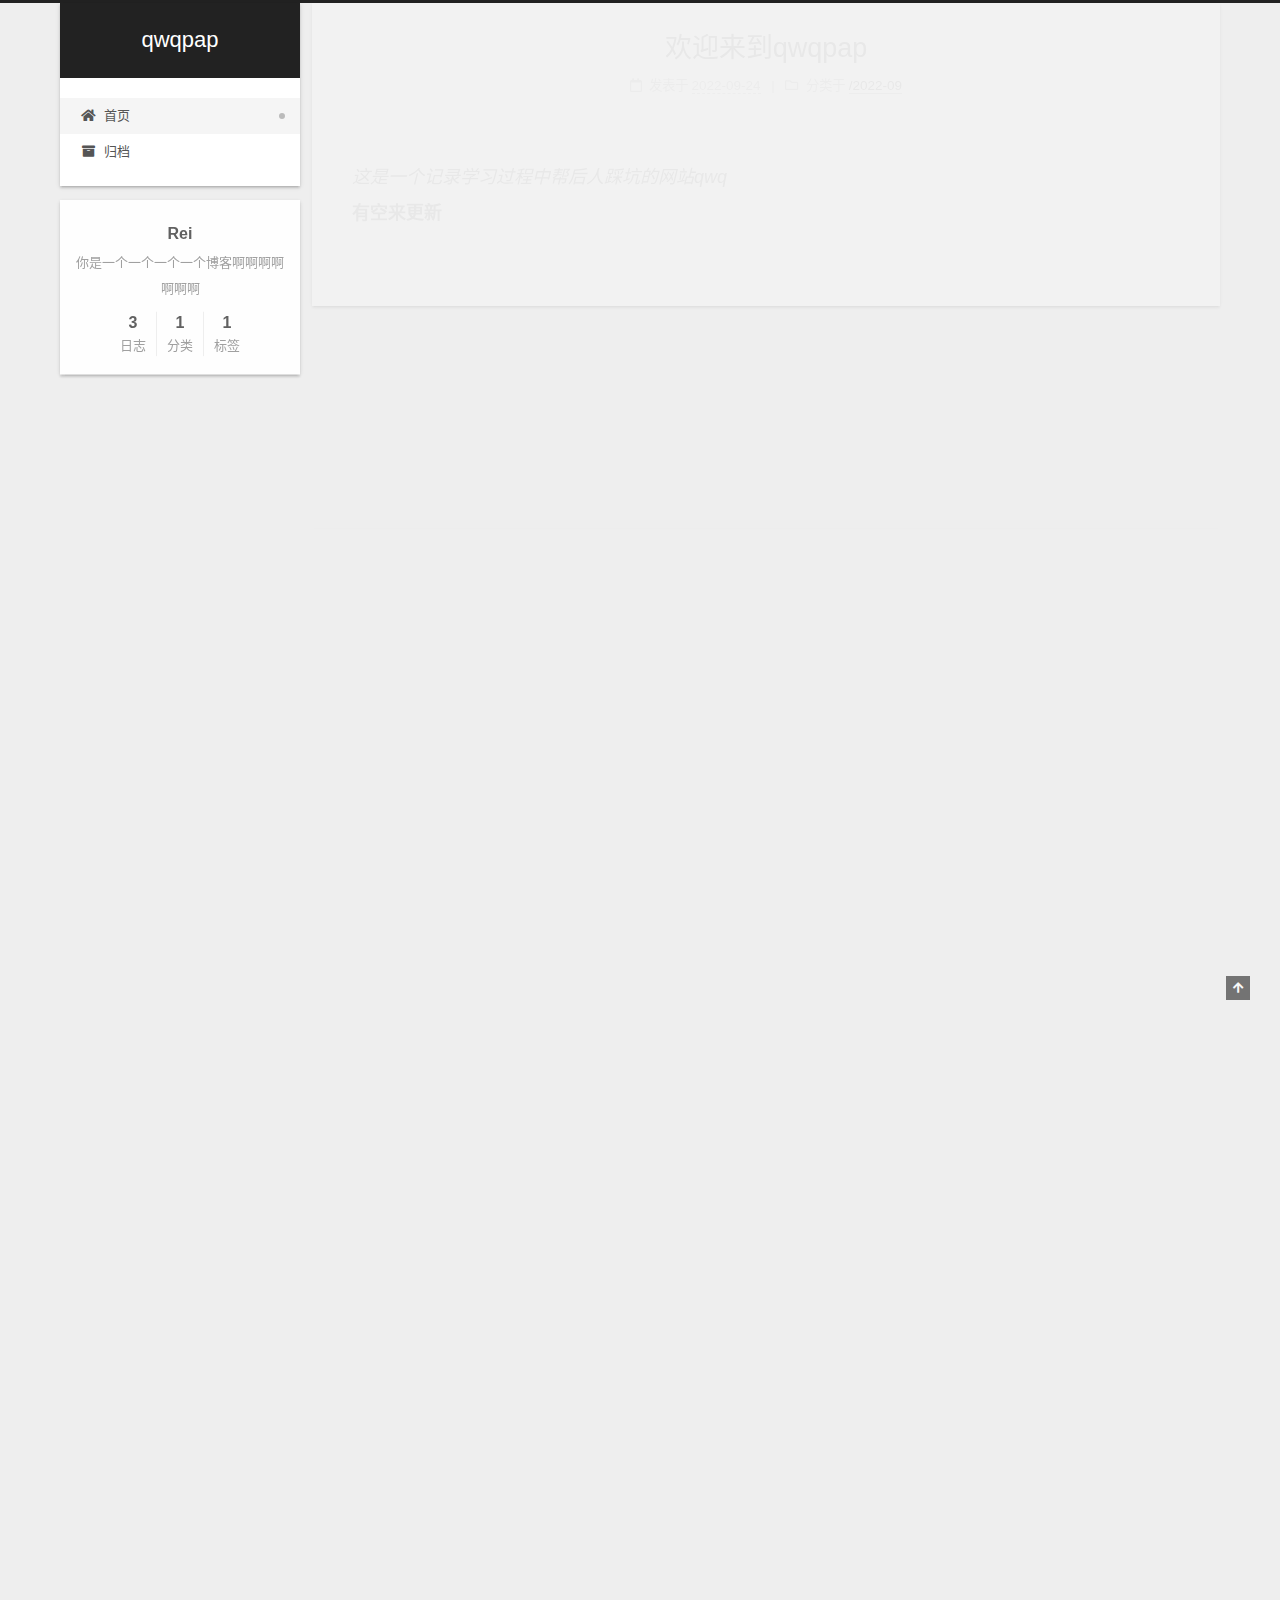
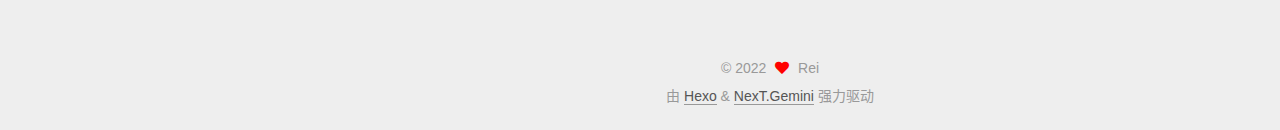
<file: index.html>
<!DOCTYPE html>
<html lang="zh-CN">
<head>
  <meta charset="UTF-8">
<meta name="viewport" content="width=device-width, initial-scale=1, maximum-scale=2">
<meta name="theme-color" content="#222">
<meta name="generator" content="Hexo 6.3.0">
  <link rel="apple-touch-icon" sizes="180x180" href="/images/apple-touch-icon-next.png">
  <link rel="icon" type="image/png" sizes="32x32" href="/images/favicon-32x32-next.png">
  <link rel="icon" type="image/png" sizes="16x16" href="/images/favicon-16x16-next.png">
  <link rel="mask-icon" href="/images/logo.svg" color="#222">

<link rel="stylesheet" href="/css/main.css">


<link rel="stylesheet" href="/lib/font-awesome/css/all.min.css">

<script id="hexo-configurations">
    var NexT = window.NexT || {};
    var CONFIG = {"hostname":"example.com","root":"/","scheme":"Gemini","version":"7.8.0","exturl":false,"sidebar":{"position":"left","display":"post","padding":18,"offset":12,"onmobile":false},"copycode":{"enable":false,"show_result":false,"style":null},"back2top":{"enable":true,"sidebar":false,"scrollpercent":false},"bookmark":{"enable":false,"color":"#222","save":"auto"},"fancybox":false,"mediumzoom":false,"lazyload":false,"pangu":false,"comments":{"style":"tabs","active":null,"storage":true,"lazyload":false,"nav":null},"algolia":{"hits":{"per_page":10},"labels":{"input_placeholder":"Search for Posts","hits_empty":"We didn't find any results for the search: ${query}","hits_stats":"${hits} results found in ${time} ms"}},"localsearch":{"enable":false,"trigger":"auto","top_n_per_article":1,"unescape":false,"preload":false},"motion":{"enable":true,"async":false,"transition":{"post_block":"fadeIn","post_header":"slideDownIn","post_body":"slideDownIn","coll_header":"slideLeftIn","sidebar":"slideUpIn"}}};
  </script>

  <meta name="description" content="你是一个一个一个一个博客啊啊啊啊啊啊啊">
<meta property="og:type" content="website">
<meta property="og:title" content="qwqpap">
<meta property="og:url" content="http://example.com/index.html">
<meta property="og:site_name" content="qwqpap">
<meta property="og:description" content="你是一个一个一个一个博客啊啊啊啊啊啊啊">
<meta property="og:locale" content="zh_CN">
<meta property="article:author" content="Rei">
<meta name="twitter:card" content="summary">

<link rel="canonical" href="http://example.com/">


<script id="page-configurations">
  // https://hexo.io/docs/variables.html
  CONFIG.page = {
    sidebar: "",
    isHome : true,
    isPost : false,
    lang   : 'zh-CN'
  };
</script>

  <title>qwqpap</title>
  






  <noscript>
  <style>
  .use-motion .brand,
  .use-motion .menu-item,
  .sidebar-inner,
  .use-motion .post-block,
  .use-motion .pagination,
  .use-motion .comments,
  .use-motion .post-header,
  .use-motion .post-body,
  .use-motion .collection-header { opacity: initial; }

  .use-motion .site-title,
  .use-motion .site-subtitle {
    opacity: initial;
    top: initial;
  }

  .use-motion .logo-line-before i { left: initial; }
  .use-motion .logo-line-after i { right: initial; }
  </style>
</noscript>

</head>

<body itemscope itemtype="http://schema.org/WebPage">
  <div class="container use-motion">
    <div class="headband"></div>

    <header class="header" itemscope itemtype="http://schema.org/WPHeader">
      <div class="header-inner"><div class="site-brand-container">
  <div class="site-nav-toggle">
    <div class="toggle" aria-label="切换导航栏">
      <span class="toggle-line toggle-line-first"></span>
      <span class="toggle-line toggle-line-middle"></span>
      <span class="toggle-line toggle-line-last"></span>
    </div>
  </div>

  <div class="site-meta">

    <a href="/" class="brand" rel="start">
      <span class="logo-line-before"><i></i></span>
      <h1 class="site-title">qwqpap</h1>
      <span class="logo-line-after"><i></i></span>
    </a>
  </div>

  <div class="site-nav-right">
    <div class="toggle popup-trigger">
    </div>
  </div>
</div>




<nav class="site-nav">
  <ul id="menu" class="main-menu menu">
        <li class="menu-item menu-item-home">

    <a href="/" rel="section"><i class="fa fa-home fa-fw"></i>首页</a>

  </li>
        <li class="menu-item menu-item-archives">

    <a href="/archives/" rel="section"><i class="fa fa-archive fa-fw"></i>归档</a>

  </li>
  </ul>
</nav>




</div>
    </header>

    
  <div class="back-to-top">
    <i class="fa fa-arrow-up"></i>
    <span>0%</span>
  </div>


    <main class="main">
      <div class="main-inner">
        <div class="content-wrap">
          

          <div class="content index posts-expand">
            
      
  
  
  <article itemscope itemtype="http://schema.org/Article" class="post-block" lang="zh-CN">
    <link itemprop="mainEntityOfPage" href="http://example.com/2022/09/24/main/">

    <span hidden itemprop="author" itemscope itemtype="http://schema.org/Person">
      <meta itemprop="image" content="/images/avatar.gif">
      <meta itemprop="name" content="Rei">
      <meta itemprop="description" content="你是一个一个一个一个博客啊啊啊啊啊啊啊">
    </span>

    <span hidden itemprop="publisher" itemscope itemtype="http://schema.org/Organization">
      <meta itemprop="name" content="qwqpap">
    </span>
      <header class="post-header">
        <h2 class="post-title" itemprop="name headline">
          
            <a href="/2022/09/24/main/" class="post-title-link" itemprop="url">欢迎来到qwqpap</a>
        </h2>

        <div class="post-meta">
            <span class="post-meta-item">
              <span class="post-meta-item-icon">
                <i class="far fa-calendar"></i>
              </span>
              <span class="post-meta-item-text">发表于</span>

              <time title="创建时间：2022-09-24 23:06:00" itemprop="dateCreated datePublished" datetime="2022-09-24T23:06:00+08:00">2022-09-24</time>
            </span>
            <span class="post-meta-item">
              <span class="post-meta-item-icon">
                <i class="far fa-folder"></i>
              </span>
              <span class="post-meta-item-text">分类于</span>
                <span itemprop="about" itemscope itemtype="http://schema.org/Thing">
                  <a href="/categories/2022-09/" itemprop="url" rel="index"><span itemprop="name">/2022-09</span></a>
                </span>
            </span>

          

        </div>
      </header>

    
    
    
    <div class="post-body" itemprop="articleBody">

      
          <p><em>这是一个记录学习过程中帮后人踩坑的网站qwq</em><br><strong>有空来更新</strong></p>

      
    </div>

    
    
    
      <footer class="post-footer">
        <div class="post-eof"></div>
      </footer>
  </article>
  
  
  

      
  
  
  <article itemscope itemtype="http://schema.org/Article" class="post-block" lang="zh-CN">
    <link itemprop="mainEntityOfPage" href="http://example.com/2022/09/24/%E6%98%AF%E4%B8%80%E4%B8%AA%E6%B5%8B%E8%AF%95/">

    <span hidden itemprop="author" itemscope itemtype="http://schema.org/Person">
      <meta itemprop="image" content="/images/avatar.gif">
      <meta itemprop="name" content="Rei">
      <meta itemprop="description" content="你是一个一个一个一个博客啊啊啊啊啊啊啊">
    </span>

    <span hidden itemprop="publisher" itemscope itemtype="http://schema.org/Organization">
      <meta itemprop="name" content="qwqpap">
    </span>
      <header class="post-header">
        <h2 class="post-title" itemprop="name headline">
          
            <a href="/2022/09/24/%E6%98%AF%E4%B8%80%E4%B8%AA%E6%B5%8B%E8%AF%95/" class="post-title-link" itemprop="url">是一个测试</a>
        </h2>

        <div class="post-meta">
            <span class="post-meta-item">
              <span class="post-meta-item-icon">
                <i class="far fa-calendar"></i>
              </span>
              <span class="post-meta-item-text">发表于</span>

              <time title="创建时间：2022-09-24 22:40:21" itemprop="dateCreated datePublished" datetime="2022-09-24T22:40:21+08:00">2022-09-24</time>
            </span>

          

        </div>
      </header>

    
    
    
    <div class="post-body" itemprop="articleBody">

      
          
      
    </div>

    
    
    
      <footer class="post-footer">
        <div class="post-eof"></div>
      </footer>
  </article>
  
  
  

      
  
  
  <article itemscope itemtype="http://schema.org/Article" class="post-block" lang="zh-CN">
    <link itemprop="mainEntityOfPage" href="http://example.com/2022/09/24/hello-world/">

    <span hidden itemprop="author" itemscope itemtype="http://schema.org/Person">
      <meta itemprop="image" content="/images/avatar.gif">
      <meta itemprop="name" content="Rei">
      <meta itemprop="description" content="你是一个一个一个一个博客啊啊啊啊啊啊啊">
    </span>

    <span hidden itemprop="publisher" itemscope itemtype="http://schema.org/Organization">
      <meta itemprop="name" content="qwqpap">
    </span>
      <header class="post-header">
        <h2 class="post-title" itemprop="name headline">
          
            <a href="/2022/09/24/hello-world/" class="post-title-link" itemprop="url">Hello World</a>
        </h2>

        <div class="post-meta">
            <span class="post-meta-item">
              <span class="post-meta-item-icon">
                <i class="far fa-calendar"></i>
              </span>
              <span class="post-meta-item-text">发表于</span>

              <time title="创建时间：2022-09-24 21:58:23" itemprop="dateCreated datePublished" datetime="2022-09-24T21:58:23+08:00">2022-09-24</time>
            </span>

          

        </div>
      </header>

    
    
    
    <div class="post-body" itemprop="articleBody">

      
          <p>Welcome to <a target="_blank" rel="noopener" href="https://hexo.io/">Hexo</a>! This is your very first post. Check <a target="_blank" rel="noopener" href="https://hexo.io/docs/">documentation</a> for more info. If you get any problems when using Hexo, you can find the answer in <a target="_blank" rel="noopener" href="https://hexo.io/docs/troubleshooting.html">troubleshooting</a> or you can ask me on <a target="_blank" rel="noopener" href="https://github.com/hexojs/hexo/issues">GitHub</a>.</p>
<h2 id="Quick-Start"><a href="#Quick-Start" class="headerlink" title="Quick Start"></a>Quick Start</h2><h3 id="Create-a-new-post"><a href="#Create-a-new-post" class="headerlink" title="Create a new post"></a>Create a new post</h3><figure class="highlight bash"><table><tr><td class="gutter"><pre><span class="line">1</span><br></pre></td><td class="code"><pre><span class="line">$ hexo new <span class="string">&quot;My New Post&quot;</span></span><br></pre></td></tr></table></figure>

<p>More info: <a target="_blank" rel="noopener" href="https://hexo.io/docs/writing.html">Writing</a></p>
<h3 id="Run-server"><a href="#Run-server" class="headerlink" title="Run server"></a>Run server</h3><figure class="highlight bash"><table><tr><td class="gutter"><pre><span class="line">1</span><br></pre></td><td class="code"><pre><span class="line">$ hexo server</span><br></pre></td></tr></table></figure>

<p>More info: <a target="_blank" rel="noopener" href="https://hexo.io/docs/server.html">Server</a></p>
<h3 id="Generate-static-files"><a href="#Generate-static-files" class="headerlink" title="Generate static files"></a>Generate static files</h3><figure class="highlight bash"><table><tr><td class="gutter"><pre><span class="line">1</span><br></pre></td><td class="code"><pre><span class="line">$ hexo generate</span><br></pre></td></tr></table></figure>

<p>More info: <a target="_blank" rel="noopener" href="https://hexo.io/docs/generating.html">Generating</a></p>
<h3 id="Deploy-to-remote-sites"><a href="#Deploy-to-remote-sites" class="headerlink" title="Deploy to remote sites"></a>Deploy to remote sites</h3><figure class="highlight bash"><table><tr><td class="gutter"><pre><span class="line">1</span><br></pre></td><td class="code"><pre><span class="line">$ hexo deploy</span><br></pre></td></tr></table></figure>

<p>More info: <a target="_blank" rel="noopener" href="https://hexo.io/docs/one-command-deployment.html">Deployment</a></p>

      
    </div>

    
    
    
      <footer class="post-footer">
        <div class="post-eof"></div>
      </footer>
  </article>
  
  
  


  



          </div>
          

<script>
  window.addEventListener('tabs:register', () => {
    let { activeClass } = CONFIG.comments;
    if (CONFIG.comments.storage) {
      activeClass = localStorage.getItem('comments_active') || activeClass;
    }
    if (activeClass) {
      let activeTab = document.querySelector(`a[href="#comment-${activeClass}"]`);
      if (activeTab) {
        activeTab.click();
      }
    }
  });
  if (CONFIG.comments.storage) {
    window.addEventListener('tabs:click', event => {
      if (!event.target.matches('.tabs-comment .tab-content .tab-pane')) return;
      let commentClass = event.target.classList[1];
      localStorage.setItem('comments_active', commentClass);
    });
  }
</script>

        </div>
          
  
  <div class="toggle sidebar-toggle">
    <span class="toggle-line toggle-line-first"></span>
    <span class="toggle-line toggle-line-middle"></span>
    <span class="toggle-line toggle-line-last"></span>
  </div>

  <aside class="sidebar">
    <div class="sidebar-inner">

      <ul class="sidebar-nav motion-element">
        <li class="sidebar-nav-toc">
          文章目录
        </li>
        <li class="sidebar-nav-overview">
          站点概览
        </li>
      </ul>

      <!--noindex-->
      <div class="post-toc-wrap sidebar-panel">
      </div>
      <!--/noindex-->

      <div class="site-overview-wrap sidebar-panel">
        <div class="site-author motion-element" itemprop="author" itemscope itemtype="http://schema.org/Person">
  <p class="site-author-name" itemprop="name">Rei</p>
  <div class="site-description" itemprop="description">你是一个一个一个一个博客啊啊啊啊啊啊啊</div>
</div>
<div class="site-state-wrap motion-element">
  <nav class="site-state">
      <div class="site-state-item site-state-posts">
          <a href="/archives/">
        
          <span class="site-state-item-count">3</span>
          <span class="site-state-item-name">日志</span>
        </a>
      </div>
      <div class="site-state-item site-state-categories">
        <span class="site-state-item-count">1</span>
        <span class="site-state-item-name">分类</span>
      </div>
      <div class="site-state-item site-state-tags">
        <span class="site-state-item-count">1</span>
        <span class="site-state-item-name">标签</span>
      </div>
  </nav>
</div>



      </div>

    </div>
  </aside>
  <div id="sidebar-dimmer"></div>


      </div>
    </main>

    <footer class="footer">
      <div class="footer-inner">
        

        

<div class="copyright">
  
  &copy; 
  <span itemprop="copyrightYear">2022</span>
  <span class="with-love">
    <i class="fa fa-heart"></i>
  </span>
  <span class="author" itemprop="copyrightHolder">Rei</span>
</div>
  <div class="powered-by">由 <a href="https://hexo.io/" class="theme-link" rel="noopener" target="_blank">Hexo</a> & <a href="https://theme-next.org/" class="theme-link" rel="noopener" target="_blank">NexT.Gemini</a> 强力驱动
  </div>

        








      </div>
    </footer>
  </div>

  
  <script src="/lib/anime.min.js"></script>
  <script src="/lib/velocity/velocity.min.js"></script>
  <script src="/lib/velocity/velocity.ui.min.js"></script>

<script src="/js/utils.js"></script>

<script src="/js/motion.js"></script>


<script src="/js/schemes/pisces.js"></script>


<script src="/js/next-boot.js"></script>




  















  

  

</body>
</html>
</file>
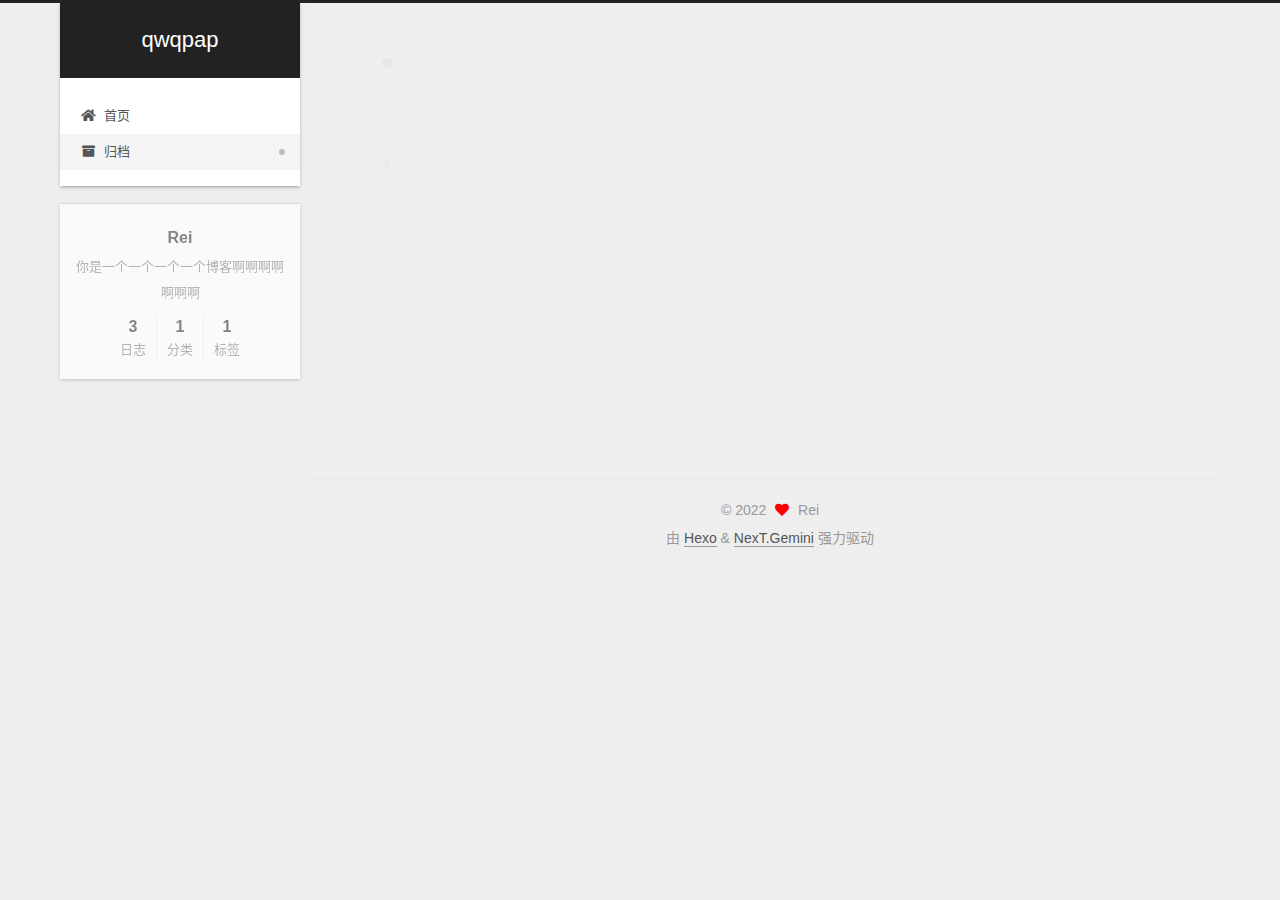
<file: archives/index.html>
<!DOCTYPE html>
<html lang="zh-CN">
<head>
  <meta charset="UTF-8">
<meta name="viewport" content="width=device-width, initial-scale=1, maximum-scale=2">
<meta name="theme-color" content="#222">
<meta name="generator" content="Hexo 6.3.0">
  <link rel="apple-touch-icon" sizes="180x180" href="/images/apple-touch-icon-next.png">
  <link rel="icon" type="image/png" sizes="32x32" href="/images/favicon-32x32-next.png">
  <link rel="icon" type="image/png" sizes="16x16" href="/images/favicon-16x16-next.png">
  <link rel="mask-icon" href="/images/logo.svg" color="#222">

<link rel="stylesheet" href="/css/main.css">


<link rel="stylesheet" href="/lib/font-awesome/css/all.min.css">

<script id="hexo-configurations">
    var NexT = window.NexT || {};
    var CONFIG = {"hostname":"example.com","root":"/","scheme":"Gemini","version":"7.8.0","exturl":false,"sidebar":{"position":"left","display":"post","padding":18,"offset":12,"onmobile":false},"copycode":{"enable":false,"show_result":false,"style":null},"back2top":{"enable":true,"sidebar":false,"scrollpercent":false},"bookmark":{"enable":false,"color":"#222","save":"auto"},"fancybox":false,"mediumzoom":false,"lazyload":false,"pangu":false,"comments":{"style":"tabs","active":null,"storage":true,"lazyload":false,"nav":null},"algolia":{"hits":{"per_page":10},"labels":{"input_placeholder":"Search for Posts","hits_empty":"We didn't find any results for the search: ${query}","hits_stats":"${hits} results found in ${time} ms"}},"localsearch":{"enable":false,"trigger":"auto","top_n_per_article":1,"unescape":false,"preload":false},"motion":{"enable":true,"async":false,"transition":{"post_block":"fadeIn","post_header":"slideDownIn","post_body":"slideDownIn","coll_header":"slideLeftIn","sidebar":"slideUpIn"}}};
  </script>

  <meta name="description" content="你是一个一个一个一个博客啊啊啊啊啊啊啊">
<meta property="og:type" content="website">
<meta property="og:title" content="qwqpap">
<meta property="og:url" content="http://example.com/archives/index.html">
<meta property="og:site_name" content="qwqpap">
<meta property="og:description" content="你是一个一个一个一个博客啊啊啊啊啊啊啊">
<meta property="og:locale" content="zh_CN">
<meta property="article:author" content="Rei">
<meta name="twitter:card" content="summary">

<link rel="canonical" href="http://example.com/archives/">


<script id="page-configurations">
  // https://hexo.io/docs/variables.html
  CONFIG.page = {
    sidebar: "",
    isHome : false,
    isPost : false,
    lang   : 'zh-CN'
  };
</script>

  <title>归档 | qwqpap</title>
  






  <noscript>
  <style>
  .use-motion .brand,
  .use-motion .menu-item,
  .sidebar-inner,
  .use-motion .post-block,
  .use-motion .pagination,
  .use-motion .comments,
  .use-motion .post-header,
  .use-motion .post-body,
  .use-motion .collection-header { opacity: initial; }

  .use-motion .site-title,
  .use-motion .site-subtitle {
    opacity: initial;
    top: initial;
  }

  .use-motion .logo-line-before i { left: initial; }
  .use-motion .logo-line-after i { right: initial; }
  </style>
</noscript>

</head>

<body itemscope itemtype="http://schema.org/WebPage">
  <div class="container use-motion">
    <div class="headband"></div>

    <header class="header" itemscope itemtype="http://schema.org/WPHeader">
      <div class="header-inner"><div class="site-brand-container">
  <div class="site-nav-toggle">
    <div class="toggle" aria-label="切换导航栏">
      <span class="toggle-line toggle-line-first"></span>
      <span class="toggle-line toggle-line-middle"></span>
      <span class="toggle-line toggle-line-last"></span>
    </div>
  </div>

  <div class="site-meta">

    <a href="/" class="brand" rel="start">
      <span class="logo-line-before"><i></i></span>
      <h1 class="site-title">qwqpap</h1>
      <span class="logo-line-after"><i></i></span>
    </a>
  </div>

  <div class="site-nav-right">
    <div class="toggle popup-trigger">
    </div>
  </div>
</div>




<nav class="site-nav">
  <ul id="menu" class="main-menu menu">
        <li class="menu-item menu-item-home">

    <a href="/" rel="section"><i class="fa fa-home fa-fw"></i>首页</a>

  </li>
        <li class="menu-item menu-item-archives">

    <a href="/archives/" rel="section"><i class="fa fa-archive fa-fw"></i>归档</a>

  </li>
  </ul>
</nav>




</div>
    </header>

    
  <div class="back-to-top">
    <i class="fa fa-arrow-up"></i>
    <span>0%</span>
  </div>


    <main class="main">
      <div class="main-inner">
        <div class="content-wrap">
          

          <div class="content archive">
            

  
  
  
  <div class="post-block">
    <div class="posts-collapse">
      <div class="collection-title">
        <span class="collection-header">嗯..! 目前共计 3 篇日志。 继续努力。</span>
      </div>

      
    <div class="collection-year">
      <span class="collection-header">2022</span>
    </div>

  <article itemscope itemtype="http://schema.org/Article">
    <header class="post-header">

      <div class="post-meta">
        <time itemprop="dateCreated"
              datetime="2022-09-24T23:06:00+08:00"
              content="2022-09-24">
          09-24
        </time>
      </div>

      <div class="post-title">
          <a class="post-title-link" href="/2022/09/24/main/" itemprop="url">
            <span itemprop="name">欢迎来到qwqpap</span>
          </a>
      </div>

    </header>
  </article>

  <article itemscope itemtype="http://schema.org/Article">
    <header class="post-header">

      <div class="post-meta">
        <time itemprop="dateCreated"
              datetime="2022-09-24T22:40:21+08:00"
              content="2022-09-24">
          09-24
        </time>
      </div>

      <div class="post-title">
          <a class="post-title-link" href="/2022/09/24/%E6%98%AF%E4%B8%80%E4%B8%AA%E6%B5%8B%E8%AF%95/" itemprop="url">
            <span itemprop="name">是一个测试</span>
          </a>
      </div>

    </header>
  </article>

  <article itemscope itemtype="http://schema.org/Article">
    <header class="post-header">

      <div class="post-meta">
        <time itemprop="dateCreated"
              datetime="2022-09-24T21:58:23+08:00"
              content="2022-09-24">
          09-24
        </time>
      </div>

      <div class="post-title">
          <a class="post-title-link" href="/2022/09/24/hello-world/" itemprop="url">
            <span itemprop="name">Hello World</span>
          </a>
      </div>

    </header>
  </article>


    </div>
  </div>
  
  
  

  



          </div>
          

<script>
  window.addEventListener('tabs:register', () => {
    let { activeClass } = CONFIG.comments;
    if (CONFIG.comments.storage) {
      activeClass = localStorage.getItem('comments_active') || activeClass;
    }
    if (activeClass) {
      let activeTab = document.querySelector(`a[href="#comment-${activeClass}"]`);
      if (activeTab) {
        activeTab.click();
      }
    }
  });
  if (CONFIG.comments.storage) {
    window.addEventListener('tabs:click', event => {
      if (!event.target.matches('.tabs-comment .tab-content .tab-pane')) return;
      let commentClass = event.target.classList[1];
      localStorage.setItem('comments_active', commentClass);
    });
  }
</script>

        </div>
          
  
  <div class="toggle sidebar-toggle">
    <span class="toggle-line toggle-line-first"></span>
    <span class="toggle-line toggle-line-middle"></span>
    <span class="toggle-line toggle-line-last"></span>
  </div>

  <aside class="sidebar">
    <div class="sidebar-inner">

      <ul class="sidebar-nav motion-element">
        <li class="sidebar-nav-toc">
          文章目录
        </li>
        <li class="sidebar-nav-overview">
          站点概览
        </li>
      </ul>

      <!--noindex-->
      <div class="post-toc-wrap sidebar-panel">
      </div>
      <!--/noindex-->

      <div class="site-overview-wrap sidebar-panel">
        <div class="site-author motion-element" itemprop="author" itemscope itemtype="http://schema.org/Person">
  <p class="site-author-name" itemprop="name">Rei</p>
  <div class="site-description" itemprop="description">你是一个一个一个一个博客啊啊啊啊啊啊啊</div>
</div>
<div class="site-state-wrap motion-element">
  <nav class="site-state">
      <div class="site-state-item site-state-posts">
          <a href="/archives/">
        
          <span class="site-state-item-count">3</span>
          <span class="site-state-item-name">日志</span>
        </a>
      </div>
      <div class="site-state-item site-state-categories">
        <span class="site-state-item-count">1</span>
        <span class="site-state-item-name">分类</span>
      </div>
      <div class="site-state-item site-state-tags">
        <span class="site-state-item-count">1</span>
        <span class="site-state-item-name">标签</span>
      </div>
  </nav>
</div>



      </div>

    </div>
  </aside>
  <div id="sidebar-dimmer"></div>


      </div>
    </main>

    <footer class="footer">
      <div class="footer-inner">
        

        

<div class="copyright">
  
  &copy; 
  <span itemprop="copyrightYear">2022</span>
  <span class="with-love">
    <i class="fa fa-heart"></i>
  </span>
  <span class="author" itemprop="copyrightHolder">Rei</span>
</div>
  <div class="powered-by">由 <a href="https://hexo.io/" class="theme-link" rel="noopener" target="_blank">Hexo</a> & <a href="https://theme-next.org/" class="theme-link" rel="noopener" target="_blank">NexT.Gemini</a> 强力驱动
  </div>

        








      </div>
    </footer>
  </div>

  
  <script src="/lib/anime.min.js"></script>
  <script src="/lib/velocity/velocity.min.js"></script>
  <script src="/lib/velocity/velocity.ui.min.js"></script>

<script src="/js/utils.js"></script>

<script src="/js/motion.js"></script>


<script src="/js/schemes/pisces.js"></script>


<script src="/js/next-boot.js"></script>




  















  

  

</body>
</html>
</file>
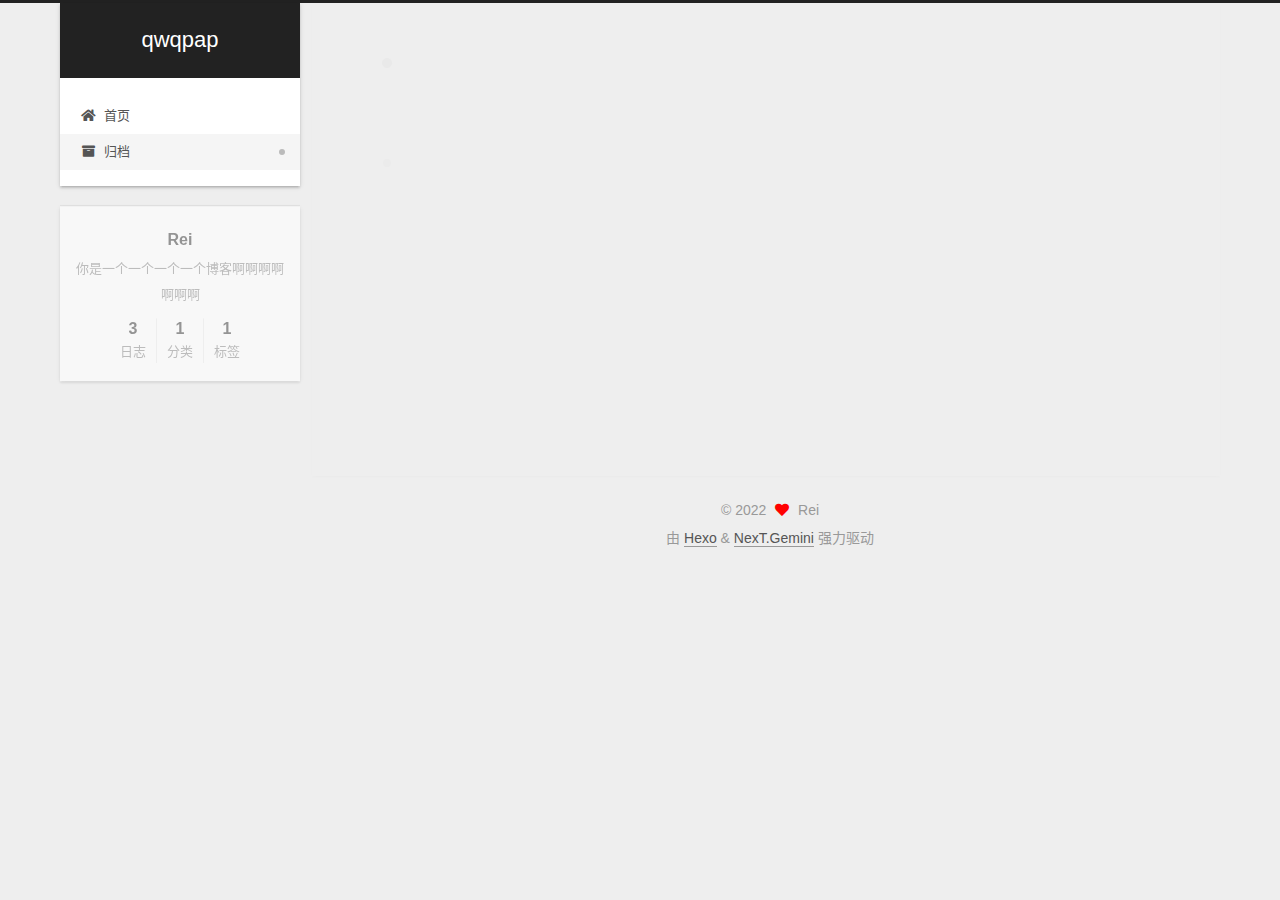
<file: archives/2022/index.html>
<!DOCTYPE html>
<html lang="zh-CN">
<head>
  <meta charset="UTF-8">
<meta name="viewport" content="width=device-width, initial-scale=1, maximum-scale=2">
<meta name="theme-color" content="#222">
<meta name="generator" content="Hexo 6.3.0">
  <link rel="apple-touch-icon" sizes="180x180" href="/images/apple-touch-icon-next.png">
  <link rel="icon" type="image/png" sizes="32x32" href="/images/favicon-32x32-next.png">
  <link rel="icon" type="image/png" sizes="16x16" href="/images/favicon-16x16-next.png">
  <link rel="mask-icon" href="/images/logo.svg" color="#222">

<link rel="stylesheet" href="/css/main.css">


<link rel="stylesheet" href="/lib/font-awesome/css/all.min.css">

<script id="hexo-configurations">
    var NexT = window.NexT || {};
    var CONFIG = {"hostname":"example.com","root":"/","scheme":"Gemini","version":"7.8.0","exturl":false,"sidebar":{"position":"left","display":"post","padding":18,"offset":12,"onmobile":false},"copycode":{"enable":false,"show_result":false,"style":null},"back2top":{"enable":true,"sidebar":false,"scrollpercent":false},"bookmark":{"enable":false,"color":"#222","save":"auto"},"fancybox":false,"mediumzoom":false,"lazyload":false,"pangu":false,"comments":{"style":"tabs","active":null,"storage":true,"lazyload":false,"nav":null},"algolia":{"hits":{"per_page":10},"labels":{"input_placeholder":"Search for Posts","hits_empty":"We didn't find any results for the search: ${query}","hits_stats":"${hits} results found in ${time} ms"}},"localsearch":{"enable":false,"trigger":"auto","top_n_per_article":1,"unescape":false,"preload":false},"motion":{"enable":true,"async":false,"transition":{"post_block":"fadeIn","post_header":"slideDownIn","post_body":"slideDownIn","coll_header":"slideLeftIn","sidebar":"slideUpIn"}}};
  </script>

  <meta name="description" content="你是一个一个一个一个博客啊啊啊啊啊啊啊">
<meta property="og:type" content="website">
<meta property="og:title" content="qwqpap">
<meta property="og:url" content="http://example.com/archives/2022/index.html">
<meta property="og:site_name" content="qwqpap">
<meta property="og:description" content="你是一个一个一个一个博客啊啊啊啊啊啊啊">
<meta property="og:locale" content="zh_CN">
<meta property="article:author" content="Rei">
<meta name="twitter:card" content="summary">

<link rel="canonical" href="http://example.com/archives/2022/">


<script id="page-configurations">
  // https://hexo.io/docs/variables.html
  CONFIG.page = {
    sidebar: "",
    isHome : false,
    isPost : false,
    lang   : 'zh-CN'
  };
</script>

  <title>归档 | qwqpap</title>
  






  <noscript>
  <style>
  .use-motion .brand,
  .use-motion .menu-item,
  .sidebar-inner,
  .use-motion .post-block,
  .use-motion .pagination,
  .use-motion .comments,
  .use-motion .post-header,
  .use-motion .post-body,
  .use-motion .collection-header { opacity: initial; }

  .use-motion .site-title,
  .use-motion .site-subtitle {
    opacity: initial;
    top: initial;
  }

  .use-motion .logo-line-before i { left: initial; }
  .use-motion .logo-line-after i { right: initial; }
  </style>
</noscript>

</head>

<body itemscope itemtype="http://schema.org/WebPage">
  <div class="container use-motion">
    <div class="headband"></div>

    <header class="header" itemscope itemtype="http://schema.org/WPHeader">
      <div class="header-inner"><div class="site-brand-container">
  <div class="site-nav-toggle">
    <div class="toggle" aria-label="切换导航栏">
      <span class="toggle-line toggle-line-first"></span>
      <span class="toggle-line toggle-line-middle"></span>
      <span class="toggle-line toggle-line-last"></span>
    </div>
  </div>

  <div class="site-meta">

    <a href="/" class="brand" rel="start">
      <span class="logo-line-before"><i></i></span>
      <h1 class="site-title">qwqpap</h1>
      <span class="logo-line-after"><i></i></span>
    </a>
  </div>

  <div class="site-nav-right">
    <div class="toggle popup-trigger">
    </div>
  </div>
</div>




<nav class="site-nav">
  <ul id="menu" class="main-menu menu">
        <li class="menu-item menu-item-home">

    <a href="/" rel="section"><i class="fa fa-home fa-fw"></i>首页</a>

  </li>
        <li class="menu-item menu-item-archives">

    <a href="/archives/" rel="section"><i class="fa fa-archive fa-fw"></i>归档</a>

  </li>
  </ul>
</nav>




</div>
    </header>

    
  <div class="back-to-top">
    <i class="fa fa-arrow-up"></i>
    <span>0%</span>
  </div>


    <main class="main">
      <div class="main-inner">
        <div class="content-wrap">
          

          <div class="content archive">
            

  
  
  
  <div class="post-block">
    <div class="posts-collapse">
      <div class="collection-title">
        <span class="collection-header">嗯..! 目前共计 3 篇日志。 继续努力。</span>
      </div>

      
    <div class="collection-year">
      <span class="collection-header">2022</span>
    </div>

  <article itemscope itemtype="http://schema.org/Article">
    <header class="post-header">

      <div class="post-meta">
        <time itemprop="dateCreated"
              datetime="2022-09-24T23:06:00+08:00"
              content="2022-09-24">
          09-24
        </time>
      </div>

      <div class="post-title">
          <a class="post-title-link" href="/2022/09/24/main/" itemprop="url">
            <span itemprop="name">欢迎来到qwqpap</span>
          </a>
      </div>

    </header>
  </article>

  <article itemscope itemtype="http://schema.org/Article">
    <header class="post-header">

      <div class="post-meta">
        <time itemprop="dateCreated"
              datetime="2022-09-24T22:40:21+08:00"
              content="2022-09-24">
          09-24
        </time>
      </div>

      <div class="post-title">
          <a class="post-title-link" href="/2022/09/24/%E6%98%AF%E4%B8%80%E4%B8%AA%E6%B5%8B%E8%AF%95/" itemprop="url">
            <span itemprop="name">是一个测试</span>
          </a>
      </div>

    </header>
  </article>

  <article itemscope itemtype="http://schema.org/Article">
    <header class="post-header">

      <div class="post-meta">
        <time itemprop="dateCreated"
              datetime="2022-09-24T21:58:23+08:00"
              content="2022-09-24">
          09-24
        </time>
      </div>

      <div class="post-title">
          <a class="post-title-link" href="/2022/09/24/hello-world/" itemprop="url">
            <span itemprop="name">Hello World</span>
          </a>
      </div>

    </header>
  </article>


    </div>
  </div>
  
  
  

  



          </div>
          

<script>
  window.addEventListener('tabs:register', () => {
    let { activeClass } = CONFIG.comments;
    if (CONFIG.comments.storage) {
      activeClass = localStorage.getItem('comments_active') || activeClass;
    }
    if (activeClass) {
      let activeTab = document.querySelector(`a[href="#comment-${activeClass}"]`);
      if (activeTab) {
        activeTab.click();
      }
    }
  });
  if (CONFIG.comments.storage) {
    window.addEventListener('tabs:click', event => {
      if (!event.target.matches('.tabs-comment .tab-content .tab-pane')) return;
      let commentClass = event.target.classList[1];
      localStorage.setItem('comments_active', commentClass);
    });
  }
</script>

        </div>
          
  
  <div class="toggle sidebar-toggle">
    <span class="toggle-line toggle-line-first"></span>
    <span class="toggle-line toggle-line-middle"></span>
    <span class="toggle-line toggle-line-last"></span>
  </div>

  <aside class="sidebar">
    <div class="sidebar-inner">

      <ul class="sidebar-nav motion-element">
        <li class="sidebar-nav-toc">
          文章目录
        </li>
        <li class="sidebar-nav-overview">
          站点概览
        </li>
      </ul>

      <!--noindex-->
      <div class="post-toc-wrap sidebar-panel">
      </div>
      <!--/noindex-->

      <div class="site-overview-wrap sidebar-panel">
        <div class="site-author motion-element" itemprop="author" itemscope itemtype="http://schema.org/Person">
  <p class="site-author-name" itemprop="name">Rei</p>
  <div class="site-description" itemprop="description">你是一个一个一个一个博客啊啊啊啊啊啊啊</div>
</div>
<div class="site-state-wrap motion-element">
  <nav class="site-state">
      <div class="site-state-item site-state-posts">
          <a href="/archives/">
        
          <span class="site-state-item-count">3</span>
          <span class="site-state-item-name">日志</span>
        </a>
      </div>
      <div class="site-state-item site-state-categories">
        <span class="site-state-item-count">1</span>
        <span class="site-state-item-name">分类</span>
      </div>
      <div class="site-state-item site-state-tags">
        <span class="site-state-item-count">1</span>
        <span class="site-state-item-name">标签</span>
      </div>
  </nav>
</div>



      </div>

    </div>
  </aside>
  <div id="sidebar-dimmer"></div>


      </div>
    </main>

    <footer class="footer">
      <div class="footer-inner">
        

        

<div class="copyright">
  
  &copy; 
  <span itemprop="copyrightYear">2022</span>
  <span class="with-love">
    <i class="fa fa-heart"></i>
  </span>
  <span class="author" itemprop="copyrightHolder">Rei</span>
</div>
  <div class="powered-by">由 <a href="https://hexo.io/" class="theme-link" rel="noopener" target="_blank">Hexo</a> & <a href="https://theme-next.org/" class="theme-link" rel="noopener" target="_blank">NexT.Gemini</a> 强力驱动
  </div>

        








      </div>
    </footer>
  </div>

  
  <script src="/lib/anime.min.js"></script>
  <script src="/lib/velocity/velocity.min.js"></script>
  <script src="/lib/velocity/velocity.ui.min.js"></script>

<script src="/js/utils.js"></script>

<script src="/js/motion.js"></script>


<script src="/js/schemes/pisces.js"></script>


<script src="/js/next-boot.js"></script>




  















  

  

</body>
</html>
</file>
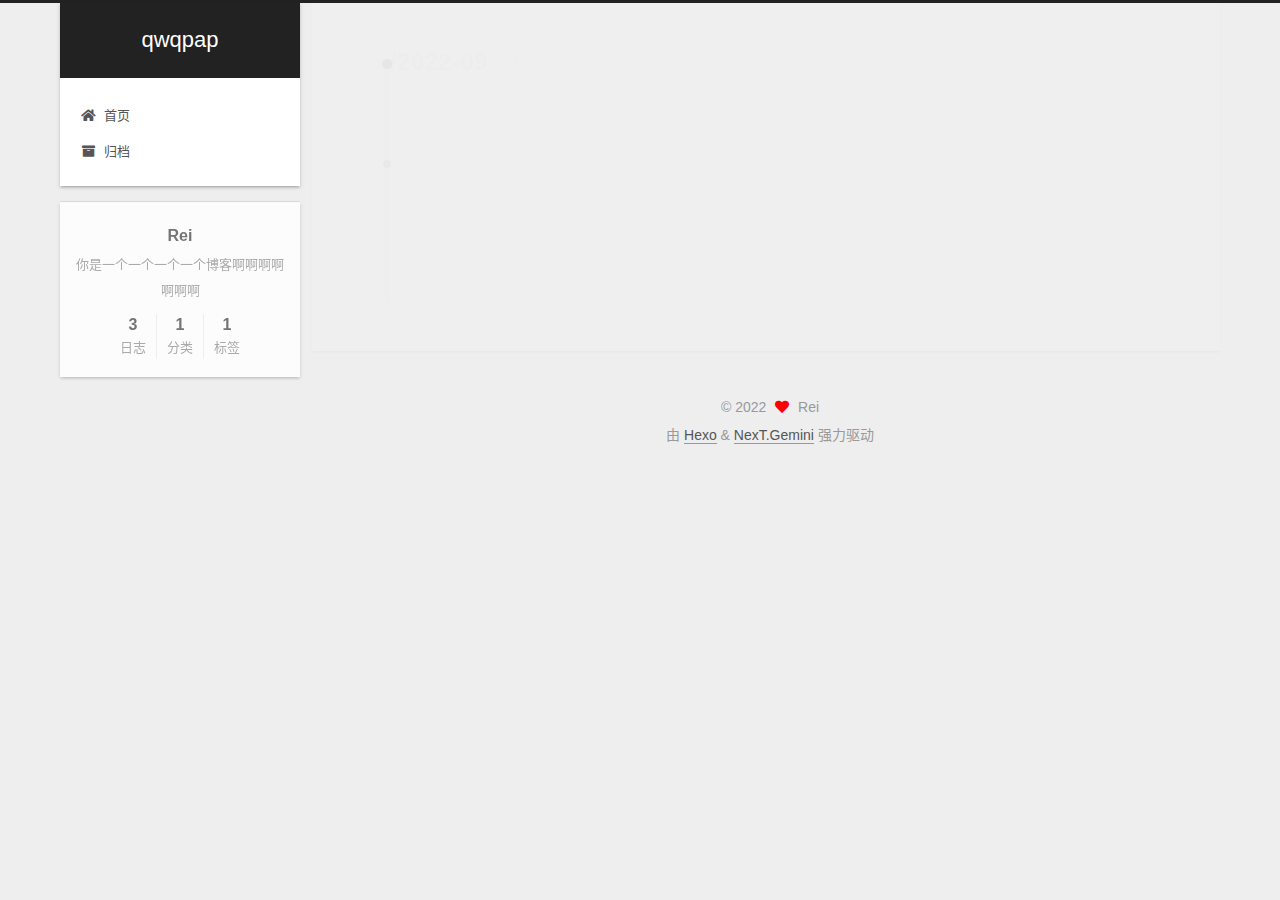
<file: categories/2022-09/index.html>
<!DOCTYPE html>
<html lang="zh-CN">
<head>
  <meta charset="UTF-8">
<meta name="viewport" content="width=device-width, initial-scale=1, maximum-scale=2">
<meta name="theme-color" content="#222">
<meta name="generator" content="Hexo 6.3.0">
  <link rel="apple-touch-icon" sizes="180x180" href="/images/apple-touch-icon-next.png">
  <link rel="icon" type="image/png" sizes="32x32" href="/images/favicon-32x32-next.png">
  <link rel="icon" type="image/png" sizes="16x16" href="/images/favicon-16x16-next.png">
  <link rel="mask-icon" href="/images/logo.svg" color="#222">

<link rel="stylesheet" href="/css/main.css">


<link rel="stylesheet" href="/lib/font-awesome/css/all.min.css">

<script id="hexo-configurations">
    var NexT = window.NexT || {};
    var CONFIG = {"hostname":"example.com","root":"/","scheme":"Gemini","version":"7.8.0","exturl":false,"sidebar":{"position":"left","display":"post","padding":18,"offset":12,"onmobile":false},"copycode":{"enable":false,"show_result":false,"style":null},"back2top":{"enable":true,"sidebar":false,"scrollpercent":false},"bookmark":{"enable":false,"color":"#222","save":"auto"},"fancybox":false,"mediumzoom":false,"lazyload":false,"pangu":false,"comments":{"style":"tabs","active":null,"storage":true,"lazyload":false,"nav":null},"algolia":{"hits":{"per_page":10},"labels":{"input_placeholder":"Search for Posts","hits_empty":"We didn't find any results for the search: ${query}","hits_stats":"${hits} results found in ${time} ms"}},"localsearch":{"enable":false,"trigger":"auto","top_n_per_article":1,"unescape":false,"preload":false},"motion":{"enable":true,"async":false,"transition":{"post_block":"fadeIn","post_header":"slideDownIn","post_body":"slideDownIn","coll_header":"slideLeftIn","sidebar":"slideUpIn"}}};
  </script>

  <meta name="description" content="你是一个一个一个一个博客啊啊啊啊啊啊啊">
<meta property="og:type" content="website">
<meta property="og:title" content="qwqpap">
<meta property="og:url" content="http://example.com/categories/2022-09/index.html">
<meta property="og:site_name" content="qwqpap">
<meta property="og:description" content="你是一个一个一个一个博客啊啊啊啊啊啊啊">
<meta property="og:locale" content="zh_CN">
<meta property="article:author" content="Rei">
<meta name="twitter:card" content="summary">

<link rel="canonical" href="http://example.com/categories/2022-09/">


<script id="page-configurations">
  // https://hexo.io/docs/variables.html
  CONFIG.page = {
    sidebar: "",
    isHome : false,
    isPost : false,
    lang   : 'zh-CN'
  };
</script>

  <title>分类: /2022-09 | qwqpap</title>
  






  <noscript>
  <style>
  .use-motion .brand,
  .use-motion .menu-item,
  .sidebar-inner,
  .use-motion .post-block,
  .use-motion .pagination,
  .use-motion .comments,
  .use-motion .post-header,
  .use-motion .post-body,
  .use-motion .collection-header { opacity: initial; }

  .use-motion .site-title,
  .use-motion .site-subtitle {
    opacity: initial;
    top: initial;
  }

  .use-motion .logo-line-before i { left: initial; }
  .use-motion .logo-line-after i { right: initial; }
  </style>
</noscript>

</head>

<body itemscope itemtype="http://schema.org/WebPage">
  <div class="container use-motion">
    <div class="headband"></div>

    <header class="header" itemscope itemtype="http://schema.org/WPHeader">
      <div class="header-inner"><div class="site-brand-container">
  <div class="site-nav-toggle">
    <div class="toggle" aria-label="切换导航栏">
      <span class="toggle-line toggle-line-first"></span>
      <span class="toggle-line toggle-line-middle"></span>
      <span class="toggle-line toggle-line-last"></span>
    </div>
  </div>

  <div class="site-meta">

    <a href="/" class="brand" rel="start">
      <span class="logo-line-before"><i></i></span>
      <h1 class="site-title">qwqpap</h1>
      <span class="logo-line-after"><i></i></span>
    </a>
  </div>

  <div class="site-nav-right">
    <div class="toggle popup-trigger">
    </div>
  </div>
</div>




<nav class="site-nav">
  <ul id="menu" class="main-menu menu">
        <li class="menu-item menu-item-home">

    <a href="/" rel="section"><i class="fa fa-home fa-fw"></i>首页</a>

  </li>
        <li class="menu-item menu-item-archives">

    <a href="/archives/" rel="section"><i class="fa fa-archive fa-fw"></i>归档</a>

  </li>
  </ul>
</nav>




</div>
    </header>

    
  <div class="back-to-top">
    <i class="fa fa-arrow-up"></i>
    <span>0%</span>
  </div>


    <main class="main">
      <div class="main-inner">
        <div class="content-wrap">
          

          <div class="content category">
            

  
  
  
  <div class="post-block">
    <div class="posts-collapse">
      <div class="collection-title">
        <h2 class="collection-header">/2022-09
          <small>分类</small>
        </h2>
      </div>

      
    <div class="collection-year">
      <span class="collection-header">2022</span>
    </div>

  <article itemscope itemtype="http://schema.org/Article">
    <header class="post-header">

      <div class="post-meta">
        <time itemprop="dateCreated"
              datetime="2022-09-24T23:06:00+08:00"
              content="2022-09-24">
          09-24
        </time>
      </div>

      <div class="post-title">
          <a class="post-title-link" href="/2022/09/24/main/" itemprop="url">
            <span itemprop="name">欢迎来到qwqpap</span>
          </a>
      </div>

    </header>
  </article>

    </div>
  </div>
  
  
  

  



          </div>
          

<script>
  window.addEventListener('tabs:register', () => {
    let { activeClass } = CONFIG.comments;
    if (CONFIG.comments.storage) {
      activeClass = localStorage.getItem('comments_active') || activeClass;
    }
    if (activeClass) {
      let activeTab = document.querySelector(`a[href="#comment-${activeClass}"]`);
      if (activeTab) {
        activeTab.click();
      }
    }
  });
  if (CONFIG.comments.storage) {
    window.addEventListener('tabs:click', event => {
      if (!event.target.matches('.tabs-comment .tab-content .tab-pane')) return;
      let commentClass = event.target.classList[1];
      localStorage.setItem('comments_active', commentClass);
    });
  }
</script>

        </div>
          
  
  <div class="toggle sidebar-toggle">
    <span class="toggle-line toggle-line-first"></span>
    <span class="toggle-line toggle-line-middle"></span>
    <span class="toggle-line toggle-line-last"></span>
  </div>

  <aside class="sidebar">
    <div class="sidebar-inner">

      <ul class="sidebar-nav motion-element">
        <li class="sidebar-nav-toc">
          文章目录
        </li>
        <li class="sidebar-nav-overview">
          站点概览
        </li>
      </ul>

      <!--noindex-->
      <div class="post-toc-wrap sidebar-panel">
      </div>
      <!--/noindex-->

      <div class="site-overview-wrap sidebar-panel">
        <div class="site-author motion-element" itemprop="author" itemscope itemtype="http://schema.org/Person">
  <p class="site-author-name" itemprop="name">Rei</p>
  <div class="site-description" itemprop="description">你是一个一个一个一个博客啊啊啊啊啊啊啊</div>
</div>
<div class="site-state-wrap motion-element">
  <nav class="site-state">
      <div class="site-state-item site-state-posts">
          <a href="/archives/">
        
          <span class="site-state-item-count">3</span>
          <span class="site-state-item-name">日志</span>
        </a>
      </div>
      <div class="site-state-item site-state-categories">
        <span class="site-state-item-count">1</span>
        <span class="site-state-item-name">分类</span>
      </div>
      <div class="site-state-item site-state-tags">
        <span class="site-state-item-count">1</span>
        <span class="site-state-item-name">标签</span>
      </div>
  </nav>
</div>



      </div>

    </div>
  </aside>
  <div id="sidebar-dimmer"></div>


      </div>
    </main>

    <footer class="footer">
      <div class="footer-inner">
        

        

<div class="copyright">
  
  &copy; 
  <span itemprop="copyrightYear">2022</span>
  <span class="with-love">
    <i class="fa fa-heart"></i>
  </span>
  <span class="author" itemprop="copyrightHolder">Rei</span>
</div>
  <div class="powered-by">由 <a href="https://hexo.io/" class="theme-link" rel="noopener" target="_blank">Hexo</a> & <a href="https://theme-next.org/" class="theme-link" rel="noopener" target="_blank">NexT.Gemini</a> 强力驱动
  </div>

        








      </div>
    </footer>
  </div>

  
  <script src="/lib/anime.min.js"></script>
  <script src="/lib/velocity/velocity.min.js"></script>
  <script src="/lib/velocity/velocity.ui.min.js"></script>

<script src="/js/utils.js"></script>

<script src="/js/motion.js"></script>


<script src="/js/schemes/pisces.js"></script>


<script src="/js/next-boot.js"></script>




  















  

  

</body>
</html>
</file>
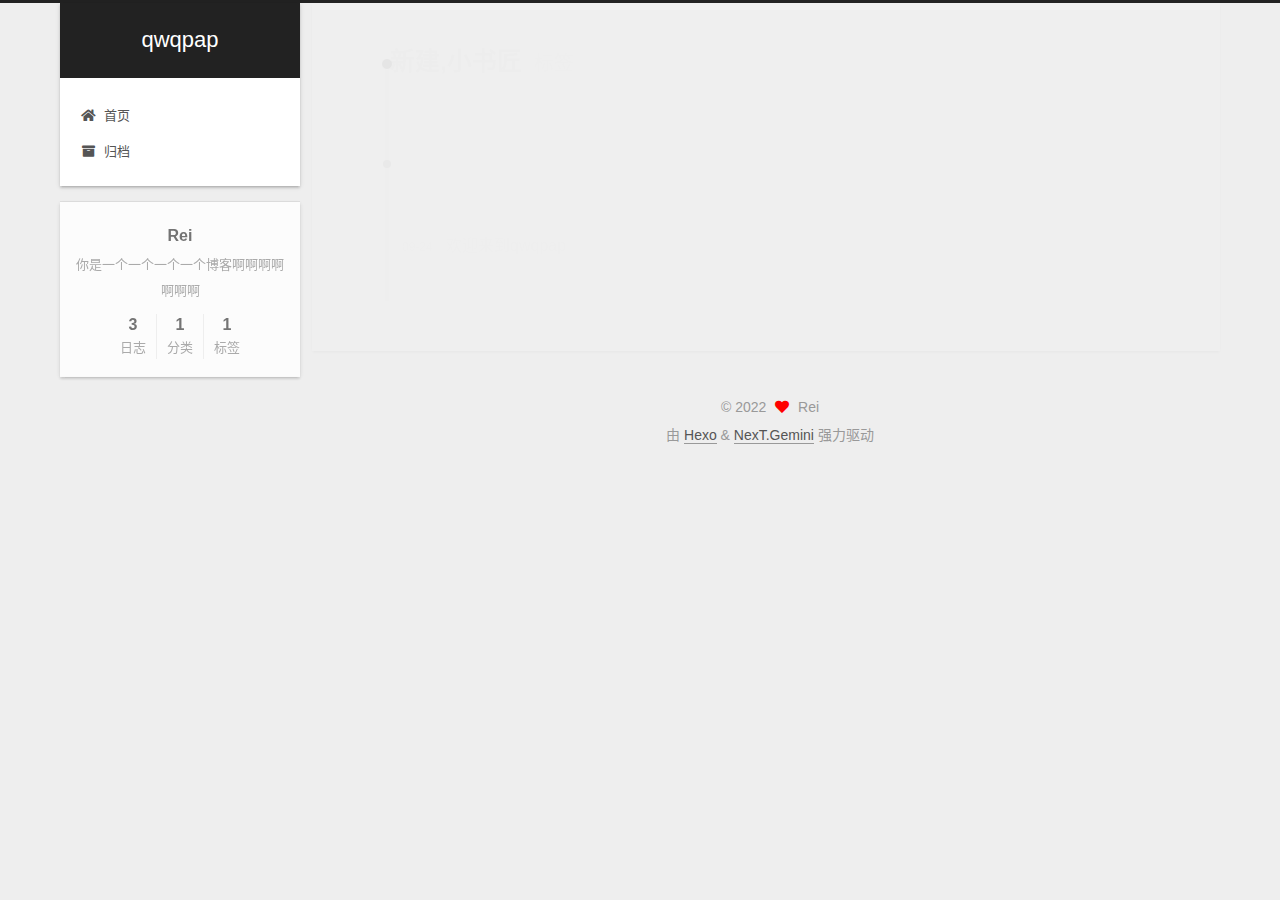
<file: tags/新建-小书匠/index.html>
<!DOCTYPE html>
<html lang="zh-CN">
<head>
  <meta charset="UTF-8">
<meta name="viewport" content="width=device-width, initial-scale=1, maximum-scale=2">
<meta name="theme-color" content="#222">
<meta name="generator" content="Hexo 6.3.0">
  <link rel="apple-touch-icon" sizes="180x180" href="/images/apple-touch-icon-next.png">
  <link rel="icon" type="image/png" sizes="32x32" href="/images/favicon-32x32-next.png">
  <link rel="icon" type="image/png" sizes="16x16" href="/images/favicon-16x16-next.png">
  <link rel="mask-icon" href="/images/logo.svg" color="#222">

<link rel="stylesheet" href="/css/main.css">


<link rel="stylesheet" href="/lib/font-awesome/css/all.min.css">

<script id="hexo-configurations">
    var NexT = window.NexT || {};
    var CONFIG = {"hostname":"example.com","root":"/","scheme":"Gemini","version":"7.8.0","exturl":false,"sidebar":{"position":"left","display":"post","padding":18,"offset":12,"onmobile":false},"copycode":{"enable":false,"show_result":false,"style":null},"back2top":{"enable":true,"sidebar":false,"scrollpercent":false},"bookmark":{"enable":false,"color":"#222","save":"auto"},"fancybox":false,"mediumzoom":false,"lazyload":false,"pangu":false,"comments":{"style":"tabs","active":null,"storage":true,"lazyload":false,"nav":null},"algolia":{"hits":{"per_page":10},"labels":{"input_placeholder":"Search for Posts","hits_empty":"We didn't find any results for the search: ${query}","hits_stats":"${hits} results found in ${time} ms"}},"localsearch":{"enable":false,"trigger":"auto","top_n_per_article":1,"unescape":false,"preload":false},"motion":{"enable":true,"async":false,"transition":{"post_block":"fadeIn","post_header":"slideDownIn","post_body":"slideDownIn","coll_header":"slideLeftIn","sidebar":"slideUpIn"}}};
  </script>

  <meta name="description" content="你是一个一个一个一个博客啊啊啊啊啊啊啊">
<meta property="og:type" content="website">
<meta property="og:title" content="qwqpap">
<meta property="og:url" content="http://example.com/tags/%E6%96%B0%E5%BB%BA-%E5%B0%8F%E4%B9%A6%E5%8C%A0/index.html">
<meta property="og:site_name" content="qwqpap">
<meta property="og:description" content="你是一个一个一个一个博客啊啊啊啊啊啊啊">
<meta property="og:locale" content="zh_CN">
<meta property="article:author" content="Rei">
<meta name="twitter:card" content="summary">

<link rel="canonical" href="http://example.com/tags/%E6%96%B0%E5%BB%BA-%E5%B0%8F%E4%B9%A6%E5%8C%A0/">


<script id="page-configurations">
  // https://hexo.io/docs/variables.html
  CONFIG.page = {
    sidebar: "",
    isHome : false,
    isPost : false,
    lang   : 'zh-CN'
  };
</script>

  <title>标签: 新建,小书匠 | qwqpap</title>
  






  <noscript>
  <style>
  .use-motion .brand,
  .use-motion .menu-item,
  .sidebar-inner,
  .use-motion .post-block,
  .use-motion .pagination,
  .use-motion .comments,
  .use-motion .post-header,
  .use-motion .post-body,
  .use-motion .collection-header { opacity: initial; }

  .use-motion .site-title,
  .use-motion .site-subtitle {
    opacity: initial;
    top: initial;
  }

  .use-motion .logo-line-before i { left: initial; }
  .use-motion .logo-line-after i { right: initial; }
  </style>
</noscript>

</head>

<body itemscope itemtype="http://schema.org/WebPage">
  <div class="container use-motion">
    <div class="headband"></div>

    <header class="header" itemscope itemtype="http://schema.org/WPHeader">
      <div class="header-inner"><div class="site-brand-container">
  <div class="site-nav-toggle">
    <div class="toggle" aria-label="切换导航栏">
      <span class="toggle-line toggle-line-first"></span>
      <span class="toggle-line toggle-line-middle"></span>
      <span class="toggle-line toggle-line-last"></span>
    </div>
  </div>

  <div class="site-meta">

    <a href="/" class="brand" rel="start">
      <span class="logo-line-before"><i></i></span>
      <h1 class="site-title">qwqpap</h1>
      <span class="logo-line-after"><i></i></span>
    </a>
  </div>

  <div class="site-nav-right">
    <div class="toggle popup-trigger">
    </div>
  </div>
</div>




<nav class="site-nav">
  <ul id="menu" class="main-menu menu">
        <li class="menu-item menu-item-home">

    <a href="/" rel="section"><i class="fa fa-home fa-fw"></i>首页</a>

  </li>
        <li class="menu-item menu-item-archives">

    <a href="/archives/" rel="section"><i class="fa fa-archive fa-fw"></i>归档</a>

  </li>
  </ul>
</nav>




</div>
    </header>

    
  <div class="back-to-top">
    <i class="fa fa-arrow-up"></i>
    <span>0%</span>
  </div>


    <main class="main">
      <div class="main-inner">
        <div class="content-wrap">
          

          <div class="content tag">
            

  
  
  
  <div class="post-block">
    <div class="posts-collapse">
      <div class="collection-title">
        <h2 class="collection-header">新建,小书匠
          <small>标签</small>
        </h2>
      </div>

      
    <div class="collection-year">
      <span class="collection-header">2022</span>
    </div>

  <article itemscope itemtype="http://schema.org/Article">
    <header class="post-header">

      <div class="post-meta">
        <time itemprop="dateCreated"
              datetime="2022-09-24T23:06:00+08:00"
              content="2022-09-24">
          09-24
        </time>
      </div>

      <div class="post-title">
          <a class="post-title-link" href="/2022/09/24/main/" itemprop="url">
            <span itemprop="name">欢迎来到qwqpap</span>
          </a>
      </div>

    </header>
  </article>

    </div>
  </div>
  
  
  

  



          </div>
          

<script>
  window.addEventListener('tabs:register', () => {
    let { activeClass } = CONFIG.comments;
    if (CONFIG.comments.storage) {
      activeClass = localStorage.getItem('comments_active') || activeClass;
    }
    if (activeClass) {
      let activeTab = document.querySelector(`a[href="#comment-${activeClass}"]`);
      if (activeTab) {
        activeTab.click();
      }
    }
  });
  if (CONFIG.comments.storage) {
    window.addEventListener('tabs:click', event => {
      if (!event.target.matches('.tabs-comment .tab-content .tab-pane')) return;
      let commentClass = event.target.classList[1];
      localStorage.setItem('comments_active', commentClass);
    });
  }
</script>

        </div>
          
  
  <div class="toggle sidebar-toggle">
    <span class="toggle-line toggle-line-first"></span>
    <span class="toggle-line toggle-line-middle"></span>
    <span class="toggle-line toggle-line-last"></span>
  </div>

  <aside class="sidebar">
    <div class="sidebar-inner">

      <ul class="sidebar-nav motion-element">
        <li class="sidebar-nav-toc">
          文章目录
        </li>
        <li class="sidebar-nav-overview">
          站点概览
        </li>
      </ul>

      <!--noindex-->
      <div class="post-toc-wrap sidebar-panel">
      </div>
      <!--/noindex-->

      <div class="site-overview-wrap sidebar-panel">
        <div class="site-author motion-element" itemprop="author" itemscope itemtype="http://schema.org/Person">
  <p class="site-author-name" itemprop="name">Rei</p>
  <div class="site-description" itemprop="description">你是一个一个一个一个博客啊啊啊啊啊啊啊</div>
</div>
<div class="site-state-wrap motion-element">
  <nav class="site-state">
      <div class="site-state-item site-state-posts">
          <a href="/archives/">
        
          <span class="site-state-item-count">3</span>
          <span class="site-state-item-name">日志</span>
        </a>
      </div>
      <div class="site-state-item site-state-categories">
        <span class="site-state-item-count">1</span>
        <span class="site-state-item-name">分类</span>
      </div>
      <div class="site-state-item site-state-tags">
        <span class="site-state-item-count">1</span>
        <span class="site-state-item-name">标签</span>
      </div>
  </nav>
</div>



      </div>

    </div>
  </aside>
  <div id="sidebar-dimmer"></div>


      </div>
    </main>

    <footer class="footer">
      <div class="footer-inner">
        

        

<div class="copyright">
  
  &copy; 
  <span itemprop="copyrightYear">2022</span>
  <span class="with-love">
    <i class="fa fa-heart"></i>
  </span>
  <span class="author" itemprop="copyrightHolder">Rei</span>
</div>
  <div class="powered-by">由 <a href="https://hexo.io/" class="theme-link" rel="noopener" target="_blank">Hexo</a> & <a href="https://theme-next.org/" class="theme-link" rel="noopener" target="_blank">NexT.Gemini</a> 强力驱动
  </div>

        








      </div>
    </footer>
  </div>

  
  <script src="/lib/anime.min.js"></script>
  <script src="/lib/velocity/velocity.min.js"></script>
  <script src="/lib/velocity/velocity.ui.min.js"></script>

<script src="/js/utils.js"></script>

<script src="/js/motion.js"></script>


<script src="/js/schemes/pisces.js"></script>


<script src="/js/next-boot.js"></script>




  















  

  

</body>
</html>
</file>
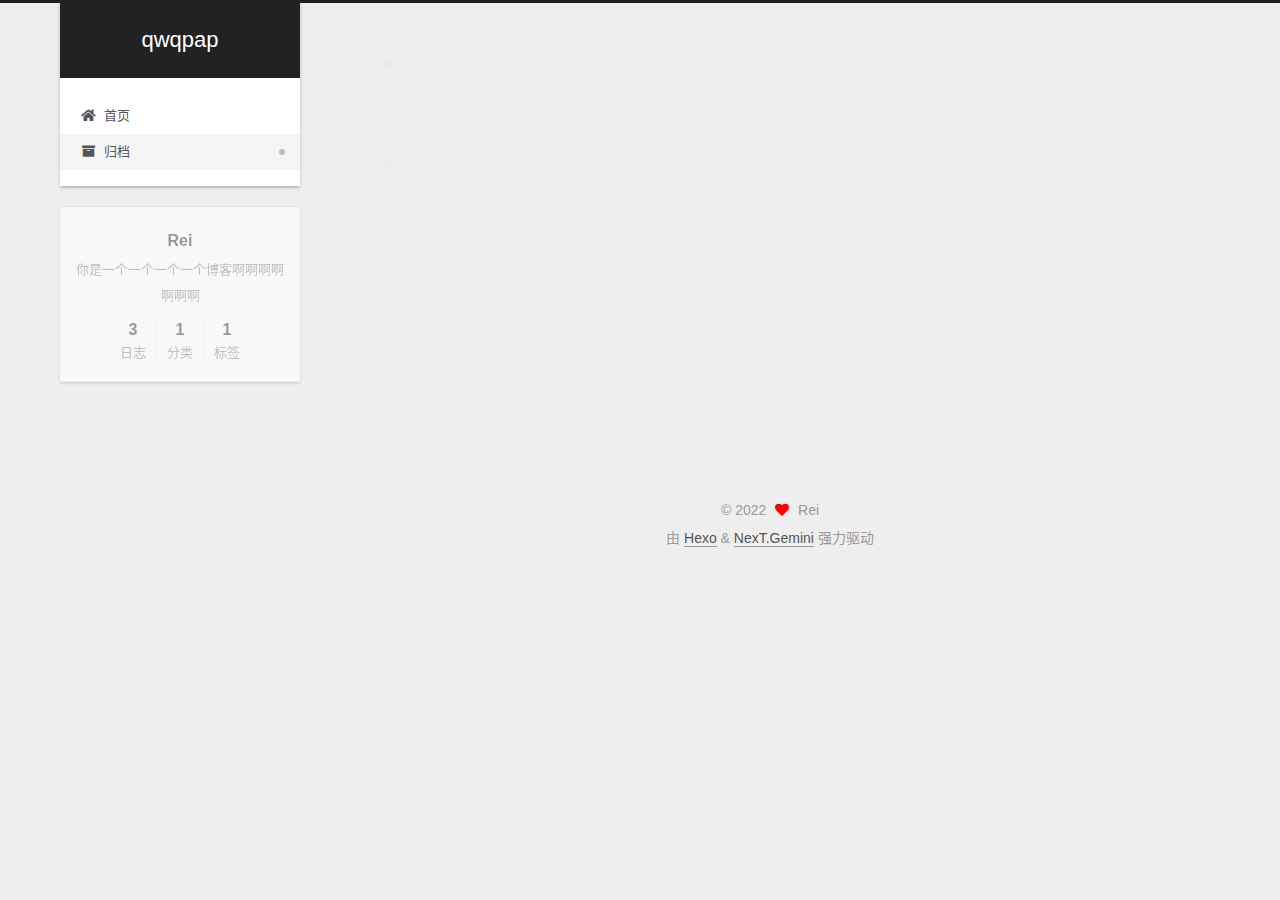
<file: archives/2022/09/index.html>
<!DOCTYPE html>
<html lang="zh-CN">
<head>
  <meta charset="UTF-8">
<meta name="viewport" content="width=device-width, initial-scale=1, maximum-scale=2">
<meta name="theme-color" content="#222">
<meta name="generator" content="Hexo 6.3.0">
  <link rel="apple-touch-icon" sizes="180x180" href="/images/apple-touch-icon-next.png">
  <link rel="icon" type="image/png" sizes="32x32" href="/images/favicon-32x32-next.png">
  <link rel="icon" type="image/png" sizes="16x16" href="/images/favicon-16x16-next.png">
  <link rel="mask-icon" href="/images/logo.svg" color="#222">

<link rel="stylesheet" href="/css/main.css">


<link rel="stylesheet" href="/lib/font-awesome/css/all.min.css">

<script id="hexo-configurations">
    var NexT = window.NexT || {};
    var CONFIG = {"hostname":"example.com","root":"/","scheme":"Gemini","version":"7.8.0","exturl":false,"sidebar":{"position":"left","display":"post","padding":18,"offset":12,"onmobile":false},"copycode":{"enable":false,"show_result":false,"style":null},"back2top":{"enable":true,"sidebar":false,"scrollpercent":false},"bookmark":{"enable":false,"color":"#222","save":"auto"},"fancybox":false,"mediumzoom":false,"lazyload":false,"pangu":false,"comments":{"style":"tabs","active":null,"storage":true,"lazyload":false,"nav":null},"algolia":{"hits":{"per_page":10},"labels":{"input_placeholder":"Search for Posts","hits_empty":"We didn't find any results for the search: ${query}","hits_stats":"${hits} results found in ${time} ms"}},"localsearch":{"enable":false,"trigger":"auto","top_n_per_article":1,"unescape":false,"preload":false},"motion":{"enable":true,"async":false,"transition":{"post_block":"fadeIn","post_header":"slideDownIn","post_body":"slideDownIn","coll_header":"slideLeftIn","sidebar":"slideUpIn"}}};
  </script>

  <meta name="description" content="你是一个一个一个一个博客啊啊啊啊啊啊啊">
<meta property="og:type" content="website">
<meta property="og:title" content="qwqpap">
<meta property="og:url" content="http://example.com/archives/2022/09/index.html">
<meta property="og:site_name" content="qwqpap">
<meta property="og:description" content="你是一个一个一个一个博客啊啊啊啊啊啊啊">
<meta property="og:locale" content="zh_CN">
<meta property="article:author" content="Rei">
<meta name="twitter:card" content="summary">

<link rel="canonical" href="http://example.com/archives/2022/09/">


<script id="page-configurations">
  // https://hexo.io/docs/variables.html
  CONFIG.page = {
    sidebar: "",
    isHome : false,
    isPost : false,
    lang   : 'zh-CN'
  };
</script>

  <title>归档 | qwqpap</title>
  






  <noscript>
  <style>
  .use-motion .brand,
  .use-motion .menu-item,
  .sidebar-inner,
  .use-motion .post-block,
  .use-motion .pagination,
  .use-motion .comments,
  .use-motion .post-header,
  .use-motion .post-body,
  .use-motion .collection-header { opacity: initial; }

  .use-motion .site-title,
  .use-motion .site-subtitle {
    opacity: initial;
    top: initial;
  }

  .use-motion .logo-line-before i { left: initial; }
  .use-motion .logo-line-after i { right: initial; }
  </style>
</noscript>

</head>

<body itemscope itemtype="http://schema.org/WebPage">
  <div class="container use-motion">
    <div class="headband"></div>

    <header class="header" itemscope itemtype="http://schema.org/WPHeader">
      <div class="header-inner"><div class="site-brand-container">
  <div class="site-nav-toggle">
    <div class="toggle" aria-label="切换导航栏">
      <span class="toggle-line toggle-line-first"></span>
      <span class="toggle-line toggle-line-middle"></span>
      <span class="toggle-line toggle-line-last"></span>
    </div>
  </div>

  <div class="site-meta">

    <a href="/" class="brand" rel="start">
      <span class="logo-line-before"><i></i></span>
      <h1 class="site-title">qwqpap</h1>
      <span class="logo-line-after"><i></i></span>
    </a>
  </div>

  <div class="site-nav-right">
    <div class="toggle popup-trigger">
    </div>
  </div>
</div>




<nav class="site-nav">
  <ul id="menu" class="main-menu menu">
        <li class="menu-item menu-item-home">

    <a href="/" rel="section"><i class="fa fa-home fa-fw"></i>首页</a>

  </li>
        <li class="menu-item menu-item-archives">

    <a href="/archives/" rel="section"><i class="fa fa-archive fa-fw"></i>归档</a>

  </li>
  </ul>
</nav>




</div>
    </header>

    
  <div class="back-to-top">
    <i class="fa fa-arrow-up"></i>
    <span>0%</span>
  </div>


    <main class="main">
      <div class="main-inner">
        <div class="content-wrap">
          

          <div class="content archive">
            

  
  
  
  <div class="post-block">
    <div class="posts-collapse">
      <div class="collection-title">
        <span class="collection-header">嗯..! 目前共计 3 篇日志。 继续努力。</span>
      </div>

      
    <div class="collection-year">
      <span class="collection-header">2022</span>
    </div>

  <article itemscope itemtype="http://schema.org/Article">
    <header class="post-header">

      <div class="post-meta">
        <time itemprop="dateCreated"
              datetime="2022-09-24T23:06:00+08:00"
              content="2022-09-24">
          09-24
        </time>
      </div>

      <div class="post-title">
          <a class="post-title-link" href="/2022/09/24/main/" itemprop="url">
            <span itemprop="name">欢迎来到qwqpap</span>
          </a>
      </div>

    </header>
  </article>

  <article itemscope itemtype="http://schema.org/Article">
    <header class="post-header">

      <div class="post-meta">
        <time itemprop="dateCreated"
              datetime="2022-09-24T22:40:21+08:00"
              content="2022-09-24">
          09-24
        </time>
      </div>

      <div class="post-title">
          <a class="post-title-link" href="/2022/09/24/%E6%98%AF%E4%B8%80%E4%B8%AA%E6%B5%8B%E8%AF%95/" itemprop="url">
            <span itemprop="name">是一个测试</span>
          </a>
      </div>

    </header>
  </article>

  <article itemscope itemtype="http://schema.org/Article">
    <header class="post-header">

      <div class="post-meta">
        <time itemprop="dateCreated"
              datetime="2022-09-24T21:58:23+08:00"
              content="2022-09-24">
          09-24
        </time>
      </div>

      <div class="post-title">
          <a class="post-title-link" href="/2022/09/24/hello-world/" itemprop="url">
            <span itemprop="name">Hello World</span>
          </a>
      </div>

    </header>
  </article>


    </div>
  </div>
  
  
  

  



          </div>
          

<script>
  window.addEventListener('tabs:register', () => {
    let { activeClass } = CONFIG.comments;
    if (CONFIG.comments.storage) {
      activeClass = localStorage.getItem('comments_active') || activeClass;
    }
    if (activeClass) {
      let activeTab = document.querySelector(`a[href="#comment-${activeClass}"]`);
      if (activeTab) {
        activeTab.click();
      }
    }
  });
  if (CONFIG.comments.storage) {
    window.addEventListener('tabs:click', event => {
      if (!event.target.matches('.tabs-comment .tab-content .tab-pane')) return;
      let commentClass = event.target.classList[1];
      localStorage.setItem('comments_active', commentClass);
    });
  }
</script>

        </div>
          
  
  <div class="toggle sidebar-toggle">
    <span class="toggle-line toggle-line-first"></span>
    <span class="toggle-line toggle-line-middle"></span>
    <span class="toggle-line toggle-line-last"></span>
  </div>

  <aside class="sidebar">
    <div class="sidebar-inner">

      <ul class="sidebar-nav motion-element">
        <li class="sidebar-nav-toc">
          文章目录
        </li>
        <li class="sidebar-nav-overview">
          站点概览
        </li>
      </ul>

      <!--noindex-->
      <div class="post-toc-wrap sidebar-panel">
      </div>
      <!--/noindex-->

      <div class="site-overview-wrap sidebar-panel">
        <div class="site-author motion-element" itemprop="author" itemscope itemtype="http://schema.org/Person">
  <p class="site-author-name" itemprop="name">Rei</p>
  <div class="site-description" itemprop="description">你是一个一个一个一个博客啊啊啊啊啊啊啊</div>
</div>
<div class="site-state-wrap motion-element">
  <nav class="site-state">
      <div class="site-state-item site-state-posts">
          <a href="/archives/">
        
          <span class="site-state-item-count">3</span>
          <span class="site-state-item-name">日志</span>
        </a>
      </div>
      <div class="site-state-item site-state-categories">
        <span class="site-state-item-count">1</span>
        <span class="site-state-item-name">分类</span>
      </div>
      <div class="site-state-item site-state-tags">
        <span class="site-state-item-count">1</span>
        <span class="site-state-item-name">标签</span>
      </div>
  </nav>
</div>



      </div>

    </div>
  </aside>
  <div id="sidebar-dimmer"></div>


      </div>
    </main>

    <footer class="footer">
      <div class="footer-inner">
        

        

<div class="copyright">
  
  &copy; 
  <span itemprop="copyrightYear">2022</span>
  <span class="with-love">
    <i class="fa fa-heart"></i>
  </span>
  <span class="author" itemprop="copyrightHolder">Rei</span>
</div>
  <div class="powered-by">由 <a href="https://hexo.io/" class="theme-link" rel="noopener" target="_blank">Hexo</a> & <a href="https://theme-next.org/" class="theme-link" rel="noopener" target="_blank">NexT.Gemini</a> 强力驱动
  </div>

        








      </div>
    </footer>
  </div>

  
  <script src="/lib/anime.min.js"></script>
  <script src="/lib/velocity/velocity.min.js"></script>
  <script src="/lib/velocity/velocity.ui.min.js"></script>

<script src="/js/utils.js"></script>

<script src="/js/motion.js"></script>


<script src="/js/schemes/pisces.js"></script>


<script src="/js/next-boot.js"></script>




  















  

  

</body>
</html>
</file>
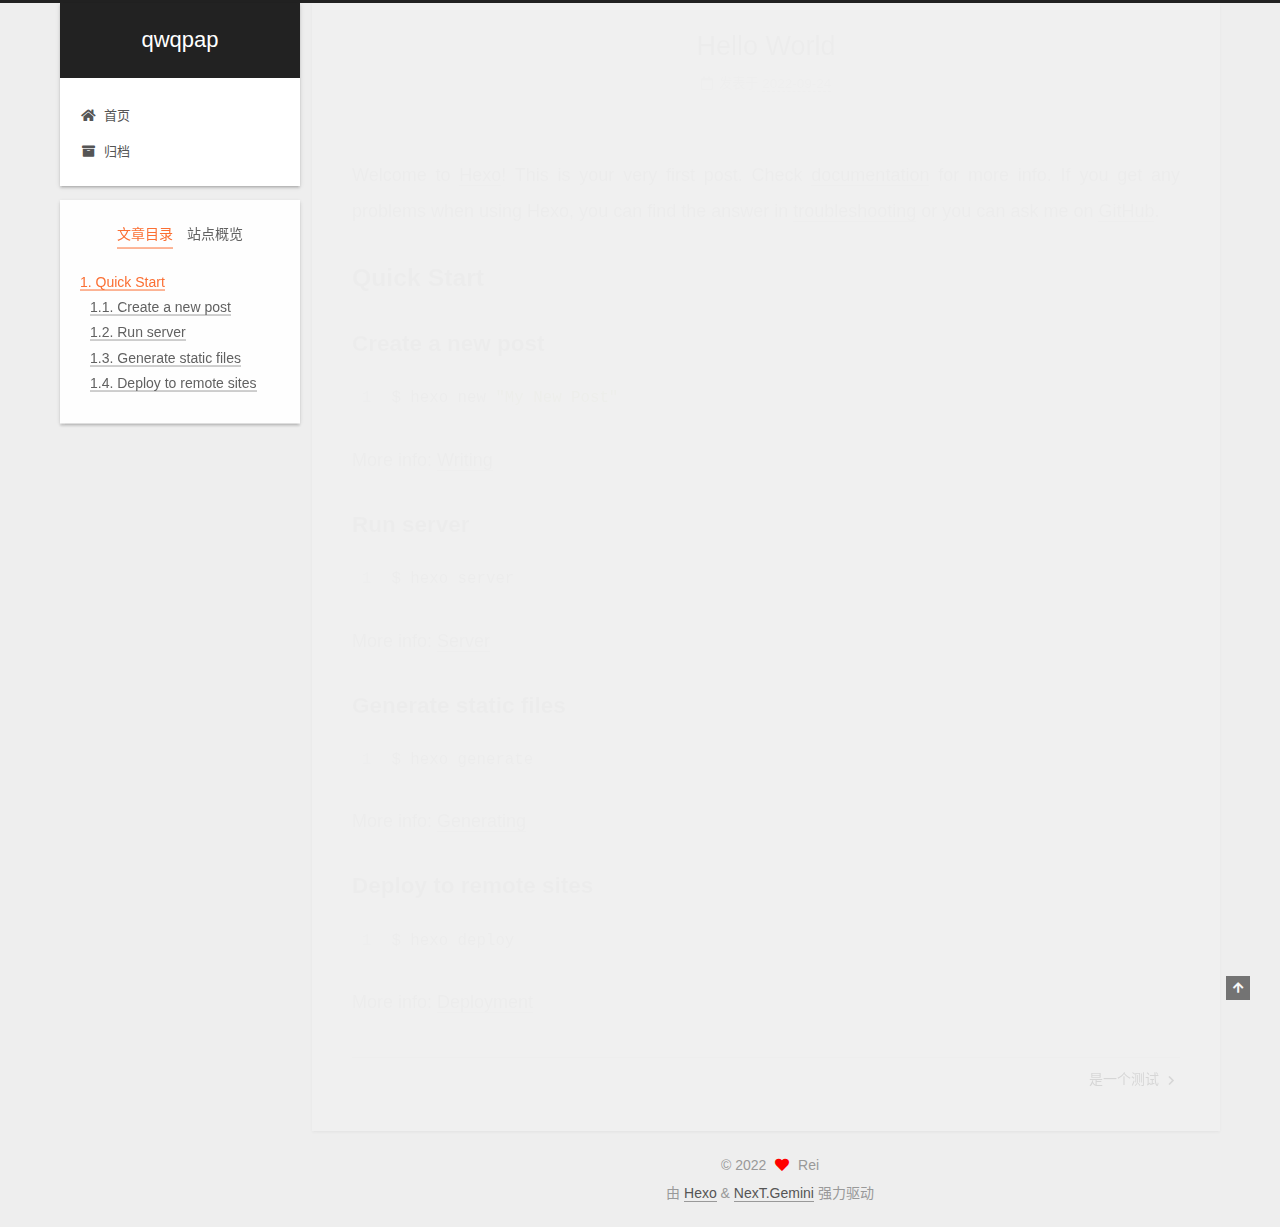
<file: 2022/09/24/hello-world/index.html>
<!DOCTYPE html>
<html lang="zh-CN">
<head>
  <meta charset="UTF-8">
<meta name="viewport" content="width=device-width, initial-scale=1, maximum-scale=2">
<meta name="theme-color" content="#222">
<meta name="generator" content="Hexo 6.3.0">
  <link rel="apple-touch-icon" sizes="180x180" href="/images/apple-touch-icon-next.png">
  <link rel="icon" type="image/png" sizes="32x32" href="/images/favicon-32x32-next.png">
  <link rel="icon" type="image/png" sizes="16x16" href="/images/favicon-16x16-next.png">
  <link rel="mask-icon" href="/images/logo.svg" color="#222">

<link rel="stylesheet" href="/css/main.css">


<link rel="stylesheet" href="/lib/font-awesome/css/all.min.css">

<script id="hexo-configurations">
    var NexT = window.NexT || {};
    var CONFIG = {"hostname":"example.com","root":"/","scheme":"Gemini","version":"7.8.0","exturl":false,"sidebar":{"position":"left","display":"post","padding":18,"offset":12,"onmobile":false},"copycode":{"enable":false,"show_result":false,"style":null},"back2top":{"enable":true,"sidebar":false,"scrollpercent":false},"bookmark":{"enable":false,"color":"#222","save":"auto"},"fancybox":false,"mediumzoom":false,"lazyload":false,"pangu":false,"comments":{"style":"tabs","active":null,"storage":true,"lazyload":false,"nav":null},"algolia":{"hits":{"per_page":10},"labels":{"input_placeholder":"Search for Posts","hits_empty":"We didn't find any results for the search: ${query}","hits_stats":"${hits} results found in ${time} ms"}},"localsearch":{"enable":false,"trigger":"auto","top_n_per_article":1,"unescape":false,"preload":false},"motion":{"enable":true,"async":false,"transition":{"post_block":"fadeIn","post_header":"slideDownIn","post_body":"slideDownIn","coll_header":"slideLeftIn","sidebar":"slideUpIn"}}};
  </script>

  <meta name="description" content="Welcome to Hexo! This is your very first post. Check documentation for more info. If you get any problems when using Hexo, you can find the answer in troubleshooting or you can ask me on GitHub. Quick">
<meta property="og:type" content="article">
<meta property="og:title" content="Hello World">
<meta property="og:url" content="http://example.com/2022/09/24/hello-world/index.html">
<meta property="og:site_name" content="qwqpap">
<meta property="og:description" content="Welcome to Hexo! This is your very first post. Check documentation for more info. If you get any problems when using Hexo, you can find the answer in troubleshooting or you can ask me on GitHub. Quick">
<meta property="og:locale" content="zh_CN">
<meta property="article:published_time" content="2022-09-24T13:58:23.461Z">
<meta property="article:modified_time" content="2022-09-24T13:58:23.461Z">
<meta property="article:author" content="Rei">
<meta name="twitter:card" content="summary">

<link rel="canonical" href="http://example.com/2022/09/24/hello-world/">


<script id="page-configurations">
  // https://hexo.io/docs/variables.html
  CONFIG.page = {
    sidebar: "",
    isHome : false,
    isPost : true,
    lang   : 'zh-CN'
  };
</script>

  <title>Hello World | qwqpap</title>
  






  <noscript>
  <style>
  .use-motion .brand,
  .use-motion .menu-item,
  .sidebar-inner,
  .use-motion .post-block,
  .use-motion .pagination,
  .use-motion .comments,
  .use-motion .post-header,
  .use-motion .post-body,
  .use-motion .collection-header { opacity: initial; }

  .use-motion .site-title,
  .use-motion .site-subtitle {
    opacity: initial;
    top: initial;
  }

  .use-motion .logo-line-before i { left: initial; }
  .use-motion .logo-line-after i { right: initial; }
  </style>
</noscript>

</head>

<body itemscope itemtype="http://schema.org/WebPage">
  <div class="container use-motion">
    <div class="headband"></div>

    <header class="header" itemscope itemtype="http://schema.org/WPHeader">
      <div class="header-inner"><div class="site-brand-container">
  <div class="site-nav-toggle">
    <div class="toggle" aria-label="切换导航栏">
      <span class="toggle-line toggle-line-first"></span>
      <span class="toggle-line toggle-line-middle"></span>
      <span class="toggle-line toggle-line-last"></span>
    </div>
  </div>

  <div class="site-meta">

    <a href="/" class="brand" rel="start">
      <span class="logo-line-before"><i></i></span>
      <h1 class="site-title">qwqpap</h1>
      <span class="logo-line-after"><i></i></span>
    </a>
  </div>

  <div class="site-nav-right">
    <div class="toggle popup-trigger">
    </div>
  </div>
</div>




<nav class="site-nav">
  <ul id="menu" class="main-menu menu">
        <li class="menu-item menu-item-home">

    <a href="/" rel="section"><i class="fa fa-home fa-fw"></i>首页</a>

  </li>
        <li class="menu-item menu-item-archives">

    <a href="/archives/" rel="section"><i class="fa fa-archive fa-fw"></i>归档</a>

  </li>
  </ul>
</nav>




</div>
    </header>

    
  <div class="back-to-top">
    <i class="fa fa-arrow-up"></i>
    <span>0%</span>
  </div>


    <main class="main">
      <div class="main-inner">
        <div class="content-wrap">
          

          <div class="content post posts-expand">
            

    
  
  
  <article itemscope itemtype="http://schema.org/Article" class="post-block" lang="zh-CN">
    <link itemprop="mainEntityOfPage" href="http://example.com/2022/09/24/hello-world/">

    <span hidden itemprop="author" itemscope itemtype="http://schema.org/Person">
      <meta itemprop="image" content="/images/avatar.gif">
      <meta itemprop="name" content="Rei">
      <meta itemprop="description" content="你是一个一个一个一个博客啊啊啊啊啊啊啊">
    </span>

    <span hidden itemprop="publisher" itemscope itemtype="http://schema.org/Organization">
      <meta itemprop="name" content="qwqpap">
    </span>
      <header class="post-header">
        <h1 class="post-title" itemprop="name headline">
          Hello World
        </h1>

        <div class="post-meta">
            <span class="post-meta-item">
              <span class="post-meta-item-icon">
                <i class="far fa-calendar"></i>
              </span>
              <span class="post-meta-item-text">发表于</span>

              <time title="创建时间：2022-09-24 21:58:23" itemprop="dateCreated datePublished" datetime="2022-09-24T21:58:23+08:00">2022-09-24</time>
            </span>

          

        </div>
      </header>

    
    
    
    <div class="post-body" itemprop="articleBody">

      
        <p>Welcome to <a target="_blank" rel="noopener" href="https://hexo.io/">Hexo</a>! This is your very first post. Check <a target="_blank" rel="noopener" href="https://hexo.io/docs/">documentation</a> for more info. If you get any problems when using Hexo, you can find the answer in <a target="_blank" rel="noopener" href="https://hexo.io/docs/troubleshooting.html">troubleshooting</a> or you can ask me on <a target="_blank" rel="noopener" href="https://github.com/hexojs/hexo/issues">GitHub</a>.</p>
<h2 id="Quick-Start"><a href="#Quick-Start" class="headerlink" title="Quick Start"></a>Quick Start</h2><h3 id="Create-a-new-post"><a href="#Create-a-new-post" class="headerlink" title="Create a new post"></a>Create a new post</h3><figure class="highlight bash"><table><tr><td class="gutter"><pre><span class="line">1</span><br></pre></td><td class="code"><pre><span class="line">$ hexo new <span class="string">&quot;My New Post&quot;</span></span><br></pre></td></tr></table></figure>

<p>More info: <a target="_blank" rel="noopener" href="https://hexo.io/docs/writing.html">Writing</a></p>
<h3 id="Run-server"><a href="#Run-server" class="headerlink" title="Run server"></a>Run server</h3><figure class="highlight bash"><table><tr><td class="gutter"><pre><span class="line">1</span><br></pre></td><td class="code"><pre><span class="line">$ hexo server</span><br></pre></td></tr></table></figure>

<p>More info: <a target="_blank" rel="noopener" href="https://hexo.io/docs/server.html">Server</a></p>
<h3 id="Generate-static-files"><a href="#Generate-static-files" class="headerlink" title="Generate static files"></a>Generate static files</h3><figure class="highlight bash"><table><tr><td class="gutter"><pre><span class="line">1</span><br></pre></td><td class="code"><pre><span class="line">$ hexo generate</span><br></pre></td></tr></table></figure>

<p>More info: <a target="_blank" rel="noopener" href="https://hexo.io/docs/generating.html">Generating</a></p>
<h3 id="Deploy-to-remote-sites"><a href="#Deploy-to-remote-sites" class="headerlink" title="Deploy to remote sites"></a>Deploy to remote sites</h3><figure class="highlight bash"><table><tr><td class="gutter"><pre><span class="line">1</span><br></pre></td><td class="code"><pre><span class="line">$ hexo deploy</span><br></pre></td></tr></table></figure>

<p>More info: <a target="_blank" rel="noopener" href="https://hexo.io/docs/one-command-deployment.html">Deployment</a></p>

    </div>

    
    
    

      <footer class="post-footer">

        


        
    <div class="post-nav">
      <div class="post-nav-item"></div>
      <div class="post-nav-item">
    <a href="/2022/09/24/%E6%98%AF%E4%B8%80%E4%B8%AA%E6%B5%8B%E8%AF%95/" rel="next" title="是一个测试">
      是一个测试 <i class="fa fa-chevron-right"></i>
    </a></div>
    </div>
      </footer>
    
  </article>
  
  
  



          </div>
          

<script>
  window.addEventListener('tabs:register', () => {
    let { activeClass } = CONFIG.comments;
    if (CONFIG.comments.storage) {
      activeClass = localStorage.getItem('comments_active') || activeClass;
    }
    if (activeClass) {
      let activeTab = document.querySelector(`a[href="#comment-${activeClass}"]`);
      if (activeTab) {
        activeTab.click();
      }
    }
  });
  if (CONFIG.comments.storage) {
    window.addEventListener('tabs:click', event => {
      if (!event.target.matches('.tabs-comment .tab-content .tab-pane')) return;
      let commentClass = event.target.classList[1];
      localStorage.setItem('comments_active', commentClass);
    });
  }
</script>

        </div>
          
  
  <div class="toggle sidebar-toggle">
    <span class="toggle-line toggle-line-first"></span>
    <span class="toggle-line toggle-line-middle"></span>
    <span class="toggle-line toggle-line-last"></span>
  </div>

  <aside class="sidebar">
    <div class="sidebar-inner">

      <ul class="sidebar-nav motion-element">
        <li class="sidebar-nav-toc">
          文章目录
        </li>
        <li class="sidebar-nav-overview">
          站点概览
        </li>
      </ul>

      <!--noindex-->
      <div class="post-toc-wrap sidebar-panel">
          <div class="post-toc motion-element"><ol class="nav"><li class="nav-item nav-level-2"><a class="nav-link" href="#Quick-Start"><span class="nav-number">1.</span> <span class="nav-text">Quick Start</span></a><ol class="nav-child"><li class="nav-item nav-level-3"><a class="nav-link" href="#Create-a-new-post"><span class="nav-number">1.1.</span> <span class="nav-text">Create a new post</span></a></li><li class="nav-item nav-level-3"><a class="nav-link" href="#Run-server"><span class="nav-number">1.2.</span> <span class="nav-text">Run server</span></a></li><li class="nav-item nav-level-3"><a class="nav-link" href="#Generate-static-files"><span class="nav-number">1.3.</span> <span class="nav-text">Generate static files</span></a></li><li class="nav-item nav-level-3"><a class="nav-link" href="#Deploy-to-remote-sites"><span class="nav-number">1.4.</span> <span class="nav-text">Deploy to remote sites</span></a></li></ol></li></ol></div>
      </div>
      <!--/noindex-->

      <div class="site-overview-wrap sidebar-panel">
        <div class="site-author motion-element" itemprop="author" itemscope itemtype="http://schema.org/Person">
  <p class="site-author-name" itemprop="name">Rei</p>
  <div class="site-description" itemprop="description">你是一个一个一个一个博客啊啊啊啊啊啊啊</div>
</div>
<div class="site-state-wrap motion-element">
  <nav class="site-state">
      <div class="site-state-item site-state-posts">
          <a href="/archives/">
        
          <span class="site-state-item-count">3</span>
          <span class="site-state-item-name">日志</span>
        </a>
      </div>
      <div class="site-state-item site-state-categories">
        <span class="site-state-item-count">1</span>
        <span class="site-state-item-name">分类</span>
      </div>
      <div class="site-state-item site-state-tags">
        <span class="site-state-item-count">1</span>
        <span class="site-state-item-name">标签</span>
      </div>
  </nav>
</div>



      </div>

    </div>
  </aside>
  <div id="sidebar-dimmer"></div>


      </div>
    </main>

    <footer class="footer">
      <div class="footer-inner">
        

        

<div class="copyright">
  
  &copy; 
  <span itemprop="copyrightYear">2022</span>
  <span class="with-love">
    <i class="fa fa-heart"></i>
  </span>
  <span class="author" itemprop="copyrightHolder">Rei</span>
</div>
  <div class="powered-by">由 <a href="https://hexo.io/" class="theme-link" rel="noopener" target="_blank">Hexo</a> & <a href="https://theme-next.org/" class="theme-link" rel="noopener" target="_blank">NexT.Gemini</a> 强力驱动
  </div>

        








      </div>
    </footer>
  </div>

  
  <script src="/lib/anime.min.js"></script>
  <script src="/lib/velocity/velocity.min.js"></script>
  <script src="/lib/velocity/velocity.ui.min.js"></script>

<script src="/js/utils.js"></script>

<script src="/js/motion.js"></script>


<script src="/js/schemes/pisces.js"></script>


<script src="/js/next-boot.js"></script>




  















  

  

</body>
</html>
</file>
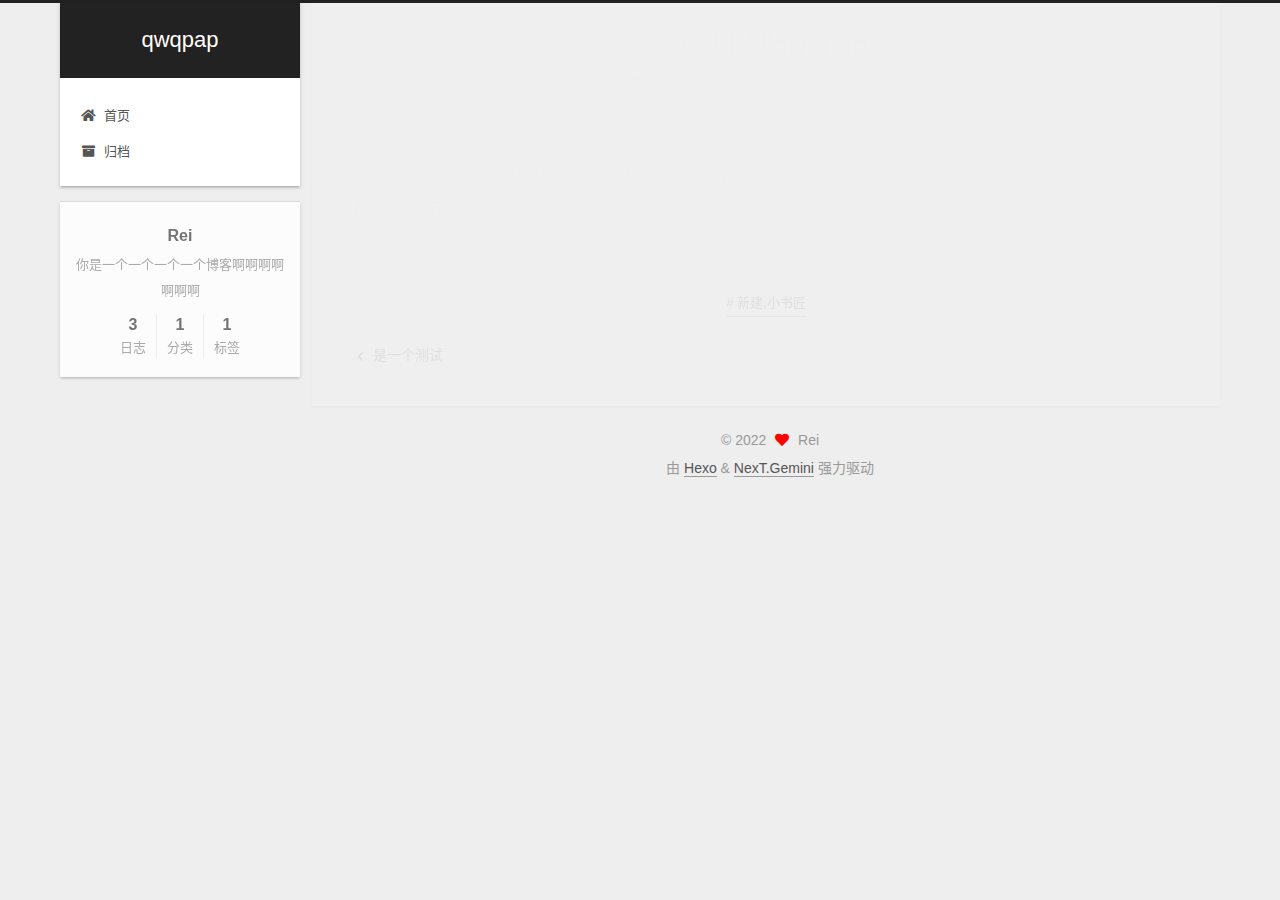
<file: 2022/09/24/main/index.html>
<!DOCTYPE html>
<html lang="zh-CN">
<head>
  <meta charset="UTF-8">
<meta name="viewport" content="width=device-width, initial-scale=1, maximum-scale=2">
<meta name="theme-color" content="#222">
<meta name="generator" content="Hexo 6.3.0">
  <link rel="apple-touch-icon" sizes="180x180" href="/images/apple-touch-icon-next.png">
  <link rel="icon" type="image/png" sizes="32x32" href="/images/favicon-32x32-next.png">
  <link rel="icon" type="image/png" sizes="16x16" href="/images/favicon-16x16-next.png">
  <link rel="mask-icon" href="/images/logo.svg" color="#222">

<link rel="stylesheet" href="/css/main.css">


<link rel="stylesheet" href="/lib/font-awesome/css/all.min.css">

<script id="hexo-configurations">
    var NexT = window.NexT || {};
    var CONFIG = {"hostname":"example.com","root":"/","scheme":"Gemini","version":"7.8.0","exturl":false,"sidebar":{"position":"left","display":"post","padding":18,"offset":12,"onmobile":false},"copycode":{"enable":false,"show_result":false,"style":null},"back2top":{"enable":true,"sidebar":false,"scrollpercent":false},"bookmark":{"enable":false,"color":"#222","save":"auto"},"fancybox":false,"mediumzoom":false,"lazyload":false,"pangu":false,"comments":{"style":"tabs","active":null,"storage":true,"lazyload":false,"nav":null},"algolia":{"hits":{"per_page":10},"labels":{"input_placeholder":"Search for Posts","hits_empty":"We didn't find any results for the search: ${query}","hits_stats":"${hits} results found in ${time} ms"}},"localsearch":{"enable":false,"trigger":"auto","top_n_per_article":1,"unescape":false,"preload":false},"motion":{"enable":true,"async":false,"transition":{"post_block":"fadeIn","post_header":"slideDownIn","post_body":"slideDownIn","coll_header":"slideLeftIn","sidebar":"slideUpIn"}}};
  </script>

  <meta name="description" content="这是一个记录学习过程中帮后人踩坑的网站qwq有空来更新">
<meta property="og:type" content="article">
<meta property="og:title" content="欢迎来到qwqpap">
<meta property="og:url" content="http://example.com/2022/09/24/main/index.html">
<meta property="og:site_name" content="qwqpap">
<meta property="og:description" content="这是一个记录学习过程中帮后人踩坑的网站qwq有空来更新">
<meta property="og:locale" content="zh_CN">
<meta property="article:published_time" content="2022-09-24T15:06:00.535Z">
<meta property="article:modified_time" content="2022-09-24T15:06:00.535Z">
<meta property="article:author" content="Rei">
<meta property="article:tag" content="新建,小书匠">
<meta name="twitter:card" content="summary">

<link rel="canonical" href="http://example.com/2022/09/24/main/">


<script id="page-configurations">
  // https://hexo.io/docs/variables.html
  CONFIG.page = {
    sidebar: "",
    isHome : false,
    isPost : true,
    lang   : 'zh-CN'
  };
</script>

  <title>欢迎来到qwqpap | qwqpap</title>
  






  <noscript>
  <style>
  .use-motion .brand,
  .use-motion .menu-item,
  .sidebar-inner,
  .use-motion .post-block,
  .use-motion .pagination,
  .use-motion .comments,
  .use-motion .post-header,
  .use-motion .post-body,
  .use-motion .collection-header { opacity: initial; }

  .use-motion .site-title,
  .use-motion .site-subtitle {
    opacity: initial;
    top: initial;
  }

  .use-motion .logo-line-before i { left: initial; }
  .use-motion .logo-line-after i { right: initial; }
  </style>
</noscript>

</head>

<body itemscope itemtype="http://schema.org/WebPage">
  <div class="container use-motion">
    <div class="headband"></div>

    <header class="header" itemscope itemtype="http://schema.org/WPHeader">
      <div class="header-inner"><div class="site-brand-container">
  <div class="site-nav-toggle">
    <div class="toggle" aria-label="切换导航栏">
      <span class="toggle-line toggle-line-first"></span>
      <span class="toggle-line toggle-line-middle"></span>
      <span class="toggle-line toggle-line-last"></span>
    </div>
  </div>

  <div class="site-meta">

    <a href="/" class="brand" rel="start">
      <span class="logo-line-before"><i></i></span>
      <h1 class="site-title">qwqpap</h1>
      <span class="logo-line-after"><i></i></span>
    </a>
  </div>

  <div class="site-nav-right">
    <div class="toggle popup-trigger">
    </div>
  </div>
</div>




<nav class="site-nav">
  <ul id="menu" class="main-menu menu">
        <li class="menu-item menu-item-home">

    <a href="/" rel="section"><i class="fa fa-home fa-fw"></i>首页</a>

  </li>
        <li class="menu-item menu-item-archives">

    <a href="/archives/" rel="section"><i class="fa fa-archive fa-fw"></i>归档</a>

  </li>
  </ul>
</nav>




</div>
    </header>

    
  <div class="back-to-top">
    <i class="fa fa-arrow-up"></i>
    <span>0%</span>
  </div>


    <main class="main">
      <div class="main-inner">
        <div class="content-wrap">
          

          <div class="content post posts-expand">
            

    
  
  
  <article itemscope itemtype="http://schema.org/Article" class="post-block" lang="zh-CN">
    <link itemprop="mainEntityOfPage" href="http://example.com/2022/09/24/main/">

    <span hidden itemprop="author" itemscope itemtype="http://schema.org/Person">
      <meta itemprop="image" content="/images/avatar.gif">
      <meta itemprop="name" content="Rei">
      <meta itemprop="description" content="你是一个一个一个一个博客啊啊啊啊啊啊啊">
    </span>

    <span hidden itemprop="publisher" itemscope itemtype="http://schema.org/Organization">
      <meta itemprop="name" content="qwqpap">
    </span>
      <header class="post-header">
        <h1 class="post-title" itemprop="name headline">
          欢迎来到qwqpap
        </h1>

        <div class="post-meta">
            <span class="post-meta-item">
              <span class="post-meta-item-icon">
                <i class="far fa-calendar"></i>
              </span>
              <span class="post-meta-item-text">发表于</span>

              <time title="创建时间：2022-09-24 23:06:00" itemprop="dateCreated datePublished" datetime="2022-09-24T23:06:00+08:00">2022-09-24</time>
            </span>
            <span class="post-meta-item">
              <span class="post-meta-item-icon">
                <i class="far fa-folder"></i>
              </span>
              <span class="post-meta-item-text">分类于</span>
                <span itemprop="about" itemscope itemtype="http://schema.org/Thing">
                  <a href="/categories/2022-09/" itemprop="url" rel="index"><span itemprop="name">/2022-09</span></a>
                </span>
            </span>

          

        </div>
      </header>

    
    
    
    <div class="post-body" itemprop="articleBody">

      
        <p><em>这是一个记录学习过程中帮后人踩坑的网站qwq</em><br><strong>有空来更新</strong></p>

    </div>

    
    
    

      <footer class="post-footer">
          <div class="post-tags">
              <a href="/tags/%E6%96%B0%E5%BB%BA-%E5%B0%8F%E4%B9%A6%E5%8C%A0/" rel="tag"># 新建,小书匠</a>
          </div>

        


        
    <div class="post-nav">
      <div class="post-nav-item">
    <a href="/2022/09/24/%E6%98%AF%E4%B8%80%E4%B8%AA%E6%B5%8B%E8%AF%95/" rel="prev" title="是一个测试">
      <i class="fa fa-chevron-left"></i> 是一个测试
    </a></div>
      <div class="post-nav-item"></div>
    </div>
      </footer>
    
  </article>
  
  
  



          </div>
          

<script>
  window.addEventListener('tabs:register', () => {
    let { activeClass } = CONFIG.comments;
    if (CONFIG.comments.storage) {
      activeClass = localStorage.getItem('comments_active') || activeClass;
    }
    if (activeClass) {
      let activeTab = document.querySelector(`a[href="#comment-${activeClass}"]`);
      if (activeTab) {
        activeTab.click();
      }
    }
  });
  if (CONFIG.comments.storage) {
    window.addEventListener('tabs:click', event => {
      if (!event.target.matches('.tabs-comment .tab-content .tab-pane')) return;
      let commentClass = event.target.classList[1];
      localStorage.setItem('comments_active', commentClass);
    });
  }
</script>

        </div>
          
  
  <div class="toggle sidebar-toggle">
    <span class="toggle-line toggle-line-first"></span>
    <span class="toggle-line toggle-line-middle"></span>
    <span class="toggle-line toggle-line-last"></span>
  </div>

  <aside class="sidebar">
    <div class="sidebar-inner">

      <ul class="sidebar-nav motion-element">
        <li class="sidebar-nav-toc">
          文章目录
        </li>
        <li class="sidebar-nav-overview">
          站点概览
        </li>
      </ul>

      <!--noindex-->
      <div class="post-toc-wrap sidebar-panel">
      </div>
      <!--/noindex-->

      <div class="site-overview-wrap sidebar-panel">
        <div class="site-author motion-element" itemprop="author" itemscope itemtype="http://schema.org/Person">
  <p class="site-author-name" itemprop="name">Rei</p>
  <div class="site-description" itemprop="description">你是一个一个一个一个博客啊啊啊啊啊啊啊</div>
</div>
<div class="site-state-wrap motion-element">
  <nav class="site-state">
      <div class="site-state-item site-state-posts">
          <a href="/archives/">
        
          <span class="site-state-item-count">3</span>
          <span class="site-state-item-name">日志</span>
        </a>
      </div>
      <div class="site-state-item site-state-categories">
        <span class="site-state-item-count">1</span>
        <span class="site-state-item-name">分类</span>
      </div>
      <div class="site-state-item site-state-tags">
        <span class="site-state-item-count">1</span>
        <span class="site-state-item-name">标签</span>
      </div>
  </nav>
</div>



      </div>

    </div>
  </aside>
  <div id="sidebar-dimmer"></div>


      </div>
    </main>

    <footer class="footer">
      <div class="footer-inner">
        

        

<div class="copyright">
  
  &copy; 
  <span itemprop="copyrightYear">2022</span>
  <span class="with-love">
    <i class="fa fa-heart"></i>
  </span>
  <span class="author" itemprop="copyrightHolder">Rei</span>
</div>
  <div class="powered-by">由 <a href="https://hexo.io/" class="theme-link" rel="noopener" target="_blank">Hexo</a> & <a href="https://theme-next.org/" class="theme-link" rel="noopener" target="_blank">NexT.Gemini</a> 强力驱动
  </div>

        








      </div>
    </footer>
  </div>

  
  <script src="/lib/anime.min.js"></script>
  <script src="/lib/velocity/velocity.min.js"></script>
  <script src="/lib/velocity/velocity.ui.min.js"></script>

<script src="/js/utils.js"></script>

<script src="/js/motion.js"></script>


<script src="/js/schemes/pisces.js"></script>


<script src="/js/next-boot.js"></script>




  















  

  

</body>
</html>
</file>
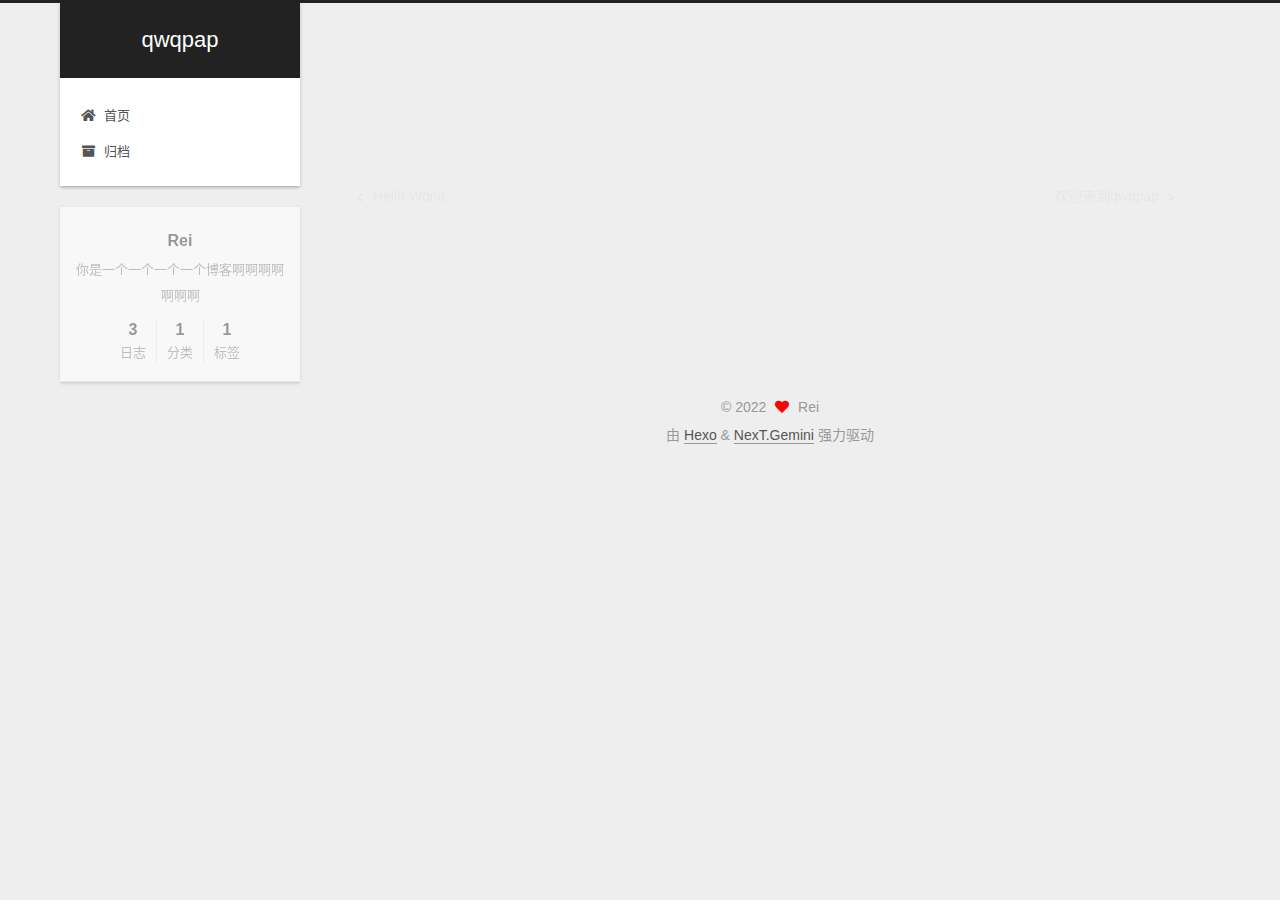
<file: 2022/09/24/是一个测试/index.html>
<!DOCTYPE html>
<html lang="zh-CN">
<head>
  <meta charset="UTF-8">
<meta name="viewport" content="width=device-width, initial-scale=1, maximum-scale=2">
<meta name="theme-color" content="#222">
<meta name="generator" content="Hexo 6.3.0">
  <link rel="apple-touch-icon" sizes="180x180" href="/images/apple-touch-icon-next.png">
  <link rel="icon" type="image/png" sizes="32x32" href="/images/favicon-32x32-next.png">
  <link rel="icon" type="image/png" sizes="16x16" href="/images/favicon-16x16-next.png">
  <link rel="mask-icon" href="/images/logo.svg" color="#222">

<link rel="stylesheet" href="/css/main.css">


<link rel="stylesheet" href="/lib/font-awesome/css/all.min.css">

<script id="hexo-configurations">
    var NexT = window.NexT || {};
    var CONFIG = {"hostname":"example.com","root":"/","scheme":"Gemini","version":"7.8.0","exturl":false,"sidebar":{"position":"left","display":"post","padding":18,"offset":12,"onmobile":false},"copycode":{"enable":false,"show_result":false,"style":null},"back2top":{"enable":true,"sidebar":false,"scrollpercent":false},"bookmark":{"enable":false,"color":"#222","save":"auto"},"fancybox":false,"mediumzoom":false,"lazyload":false,"pangu":false,"comments":{"style":"tabs","active":null,"storage":true,"lazyload":false,"nav":null},"algolia":{"hits":{"per_page":10},"labels":{"input_placeholder":"Search for Posts","hits_empty":"We didn't find any results for the search: ${query}","hits_stats":"${hits} results found in ${time} ms"}},"localsearch":{"enable":false,"trigger":"auto","top_n_per_article":1,"unescape":false,"preload":false},"motion":{"enable":true,"async":false,"transition":{"post_block":"fadeIn","post_header":"slideDownIn","post_body":"slideDownIn","coll_header":"slideLeftIn","sidebar":"slideUpIn"}}};
  </script>

  <meta name="description" content="你是一个一个一个一个博客啊啊啊啊啊啊啊">
<meta property="og:type" content="article">
<meta property="og:title" content="是一个测试">
<meta property="og:url" content="http://example.com/2022/09/24/%E6%98%AF%E4%B8%80%E4%B8%AA%E6%B5%8B%E8%AF%95/index.html">
<meta property="og:site_name" content="qwqpap">
<meta property="og:description" content="你是一个一个一个一个博客啊啊啊啊啊啊啊">
<meta property="og:locale" content="zh_CN">
<meta property="article:published_time" content="2022-09-24T14:40:21.000Z">
<meta property="article:modified_time" content="2022-09-24T14:40:21.820Z">
<meta property="article:author" content="Rei">
<meta name="twitter:card" content="summary">

<link rel="canonical" href="http://example.com/2022/09/24/%E6%98%AF%E4%B8%80%E4%B8%AA%E6%B5%8B%E8%AF%95/">


<script id="page-configurations">
  // https://hexo.io/docs/variables.html
  CONFIG.page = {
    sidebar: "",
    isHome : false,
    isPost : true,
    lang   : 'zh-CN'
  };
</script>

  <title>是一个测试 | qwqpap</title>
  






  <noscript>
  <style>
  .use-motion .brand,
  .use-motion .menu-item,
  .sidebar-inner,
  .use-motion .post-block,
  .use-motion .pagination,
  .use-motion .comments,
  .use-motion .post-header,
  .use-motion .post-body,
  .use-motion .collection-header { opacity: initial; }

  .use-motion .site-title,
  .use-motion .site-subtitle {
    opacity: initial;
    top: initial;
  }

  .use-motion .logo-line-before i { left: initial; }
  .use-motion .logo-line-after i { right: initial; }
  </style>
</noscript>

</head>

<body itemscope itemtype="http://schema.org/WebPage">
  <div class="container use-motion">
    <div class="headband"></div>

    <header class="header" itemscope itemtype="http://schema.org/WPHeader">
      <div class="header-inner"><div class="site-brand-container">
  <div class="site-nav-toggle">
    <div class="toggle" aria-label="切换导航栏">
      <span class="toggle-line toggle-line-first"></span>
      <span class="toggle-line toggle-line-middle"></span>
      <span class="toggle-line toggle-line-last"></span>
    </div>
  </div>

  <div class="site-meta">

    <a href="/" class="brand" rel="start">
      <span class="logo-line-before"><i></i></span>
      <h1 class="site-title">qwqpap</h1>
      <span class="logo-line-after"><i></i></span>
    </a>
  </div>

  <div class="site-nav-right">
    <div class="toggle popup-trigger">
    </div>
  </div>
</div>




<nav class="site-nav">
  <ul id="menu" class="main-menu menu">
        <li class="menu-item menu-item-home">

    <a href="/" rel="section"><i class="fa fa-home fa-fw"></i>首页</a>

  </li>
        <li class="menu-item menu-item-archives">

    <a href="/archives/" rel="section"><i class="fa fa-archive fa-fw"></i>归档</a>

  </li>
  </ul>
</nav>




</div>
    </header>

    
  <div class="back-to-top">
    <i class="fa fa-arrow-up"></i>
    <span>0%</span>
  </div>


    <main class="main">
      <div class="main-inner">
        <div class="content-wrap">
          

          <div class="content post posts-expand">
            

    
  
  
  <article itemscope itemtype="http://schema.org/Article" class="post-block" lang="zh-CN">
    <link itemprop="mainEntityOfPage" href="http://example.com/2022/09/24/%E6%98%AF%E4%B8%80%E4%B8%AA%E6%B5%8B%E8%AF%95/">

    <span hidden itemprop="author" itemscope itemtype="http://schema.org/Person">
      <meta itemprop="image" content="/images/avatar.gif">
      <meta itemprop="name" content="Rei">
      <meta itemprop="description" content="你是一个一个一个一个博客啊啊啊啊啊啊啊">
    </span>

    <span hidden itemprop="publisher" itemscope itemtype="http://schema.org/Organization">
      <meta itemprop="name" content="qwqpap">
    </span>
      <header class="post-header">
        <h1 class="post-title" itemprop="name headline">
          是一个测试
        </h1>

        <div class="post-meta">
            <span class="post-meta-item">
              <span class="post-meta-item-icon">
                <i class="far fa-calendar"></i>
              </span>
              <span class="post-meta-item-text">发表于</span>

              <time title="创建时间：2022-09-24 22:40:21" itemprop="dateCreated datePublished" datetime="2022-09-24T22:40:21+08:00">2022-09-24</time>
            </span>

          

        </div>
      </header>

    
    
    
    <div class="post-body" itemprop="articleBody">

      
        
    </div>

    
    
    

      <footer class="post-footer">

        


        
    <div class="post-nav">
      <div class="post-nav-item">
    <a href="/2022/09/24/hello-world/" rel="prev" title="Hello World">
      <i class="fa fa-chevron-left"></i> Hello World
    </a></div>
      <div class="post-nav-item">
    <a href="/2022/09/24/main/" rel="next" title="欢迎来到qwqpap">
      欢迎来到qwqpap <i class="fa fa-chevron-right"></i>
    </a></div>
    </div>
      </footer>
    
  </article>
  
  
  



          </div>
          

<script>
  window.addEventListener('tabs:register', () => {
    let { activeClass } = CONFIG.comments;
    if (CONFIG.comments.storage) {
      activeClass = localStorage.getItem('comments_active') || activeClass;
    }
    if (activeClass) {
      let activeTab = document.querySelector(`a[href="#comment-${activeClass}"]`);
      if (activeTab) {
        activeTab.click();
      }
    }
  });
  if (CONFIG.comments.storage) {
    window.addEventListener('tabs:click', event => {
      if (!event.target.matches('.tabs-comment .tab-content .tab-pane')) return;
      let commentClass = event.target.classList[1];
      localStorage.setItem('comments_active', commentClass);
    });
  }
</script>

        </div>
          
  
  <div class="toggle sidebar-toggle">
    <span class="toggle-line toggle-line-first"></span>
    <span class="toggle-line toggle-line-middle"></span>
    <span class="toggle-line toggle-line-last"></span>
  </div>

  <aside class="sidebar">
    <div class="sidebar-inner">

      <ul class="sidebar-nav motion-element">
        <li class="sidebar-nav-toc">
          文章目录
        </li>
        <li class="sidebar-nav-overview">
          站点概览
        </li>
      </ul>

      <!--noindex-->
      <div class="post-toc-wrap sidebar-panel">
      </div>
      <!--/noindex-->

      <div class="site-overview-wrap sidebar-panel">
        <div class="site-author motion-element" itemprop="author" itemscope itemtype="http://schema.org/Person">
  <p class="site-author-name" itemprop="name">Rei</p>
  <div class="site-description" itemprop="description">你是一个一个一个一个博客啊啊啊啊啊啊啊</div>
</div>
<div class="site-state-wrap motion-element">
  <nav class="site-state">
      <div class="site-state-item site-state-posts">
          <a href="/archives/">
        
          <span class="site-state-item-count">3</span>
          <span class="site-state-item-name">日志</span>
        </a>
      </div>
      <div class="site-state-item site-state-categories">
        <span class="site-state-item-count">1</span>
        <span class="site-state-item-name">分类</span>
      </div>
      <div class="site-state-item site-state-tags">
        <span class="site-state-item-count">1</span>
        <span class="site-state-item-name">标签</span>
      </div>
  </nav>
</div>



      </div>

    </div>
  </aside>
  <div id="sidebar-dimmer"></div>


      </div>
    </main>

    <footer class="footer">
      <div class="footer-inner">
        

        

<div class="copyright">
  
  &copy; 
  <span itemprop="copyrightYear">2022</span>
  <span class="with-love">
    <i class="fa fa-heart"></i>
  </span>
  <span class="author" itemprop="copyrightHolder">Rei</span>
</div>
  <div class="powered-by">由 <a href="https://hexo.io/" class="theme-link" rel="noopener" target="_blank">Hexo</a> & <a href="https://theme-next.org/" class="theme-link" rel="noopener" target="_blank">NexT.Gemini</a> 强力驱动
  </div>

        








      </div>
    </footer>
  </div>

  
  <script src="/lib/anime.min.js"></script>
  <script src="/lib/velocity/velocity.min.js"></script>
  <script src="/lib/velocity/velocity.ui.min.js"></script>

<script src="/js/utils.js"></script>

<script src="/js/motion.js"></script>


<script src="/js/schemes/pisces.js"></script>


<script src="/js/next-boot.js"></script>




  















  

  

</body>
</html>
</file>
<file: css/main.css>
:root {
  --body-bg-color: #eee;
  --content-bg-color: #fff;
  --card-bg-color: #f5f5f5;
  --text-color: #555;
  --blockquote-color: #666;
  --link-color: #555;
  --link-hover-color: #222;
  --brand-color: #fff;
  --brand-hover-color: #fff;
  --table-row-odd-bg-color: #f9f9f9;
  --table-row-hover-bg-color: #f5f5f5;
  --menu-item-bg-color: #f5f5f5;
  --btn-default-bg: #fff;
  --btn-default-color: #555;
  --btn-default-border-color: #555;
  --btn-default-hover-bg: #222;
  --btn-default-hover-color: #fff;
  --btn-default-hover-border-color: #222;
}
html {
  line-height: 1.15; /* 1 */
  -webkit-text-size-adjust: 100%; /* 2 */
}
body {
  margin: 0;
}
main {
  display: block;
}
h1 {
  font-size: 2em;
  margin: 0.67em 0;
}
hr {
  box-sizing: content-box; /* 1 */
  height: 0; /* 1 */
  overflow: visible; /* 2 */
}
pre {
  font-family: monospace, monospace; /* 1 */
  font-size: 1em; /* 2 */
}
a {
  background: transparent;
}
abbr[title] {
  border-bottom: none; /* 1 */
  text-decoration: underline; /* 2 */
  text-decoration: underline dotted; /* 2 */
}
b,
strong {
  font-weight: bolder;
}
code,
kbd,
samp {
  font-family: monospace, monospace; /* 1 */
  font-size: 1em; /* 2 */
}
small {
  font-size: 80%;
}
sub,
sup {
  font-size: 75%;
  line-height: 0;
  position: relative;
  vertical-align: baseline;
}
sub {
  bottom: -0.25em;
}
sup {
  top: -0.5em;
}
img {
  border-style: none;
}
button,
input,
optgroup,
select,
textarea {
  font-family: inherit; /* 1 */
  font-size: 100%; /* 1 */
  line-height: 1.15; /* 1 */
  margin: 0; /* 2 */
}
button,
input {
/* 1 */
  overflow: visible;
}
button,
select {
/* 1 */
  text-transform: none;
}
button,
[type='button'],
[type='reset'],
[type='submit'] {
  -webkit-appearance: button;
}
button::-moz-focus-inner,
[type='button']::-moz-focus-inner,
[type='reset']::-moz-focus-inner,
[type='submit']::-moz-focus-inner {
  border-style: none;
  padding: 0;
}
button:-moz-focusring,
[type='button']:-moz-focusring,
[type='reset']:-moz-focusring,
[type='submit']:-moz-focusring {
  outline: 1px dotted ButtonText;
}
fieldset {
  padding: 0.35em 0.75em 0.625em;
}
legend {
  box-sizing: border-box; /* 1 */
  color: inherit; /* 2 */
  display: table; /* 1 */
  max-width: 100%; /* 1 */
  padding: 0; /* 3 */
  white-space: normal; /* 1 */
}
progress {
  vertical-align: baseline;
}
textarea {
  overflow: auto;
}
[type='checkbox'],
[type='radio'] {
  box-sizing: border-box; /* 1 */
  padding: 0; /* 2 */
}
[type='number']::-webkit-inner-spin-button,
[type='number']::-webkit-outer-spin-button {
  height: auto;
}
[type='search'] {
  outline-offset: -2px; /* 2 */
  -webkit-appearance: textfield; /* 1 */
}
[type='search']::-webkit-search-decoration {
  -webkit-appearance: none;
}
::-webkit-file-upload-button {
  font: inherit; /* 2 */
  -webkit-appearance: button; /* 1 */
}
details {
  display: block;
}
summary {
  display: list-item;
}
template {
  display: none;
}
[hidden] {
  display: none;
}
::selection {
  background: #262a30;
  color: #eee;
}
html,
body {
  height: 100%;
}
body {
  background: var(--body-bg-color);
  color: var(--text-color);
  font-family: 'Lato', "PingFang SC", "Microsoft YaHei", sans-serif;
  font-size: 1em;
  line-height: 2;
}
@media (max-width: 991px) {
  body {
    padding-left: 0 !important;
    padding-right: 0 !important;
  }
}
h1,
h2,
h3,
h4,
h5,
h6 {
  font-family: 'Lato', "PingFang SC", "Microsoft YaHei", sans-serif;
  font-weight: bold;
  line-height: 1.5;
  margin: 20px 0 15px;
}
h1 {
  font-size: 1.5em;
}
h2 {
  font-size: 1.375em;
}
h3 {
  font-size: 1.25em;
}
h4 {
  font-size: 1.125em;
}
h5 {
  font-size: 1em;
}
h6 {
  font-size: 0.875em;
}
p {
  margin: 0 0 20px 0;
}
a,
span.exturl {
  border-bottom: 1px solid #999;
  color: var(--link-color);
  outline: 0;
  text-decoration: none;
  overflow-wrap: break-word;
  word-wrap: break-word;
  cursor: pointer;
}
a:hover,
span.exturl:hover {
  border-bottom-color: var(--link-hover-color);
  color: var(--link-hover-color);
}
iframe,
img,
video {
  display: block;
  margin-left: auto;
  margin-right: auto;
  max-width: 100%;
}
hr {
  background-image: repeating-linear-gradient(-45deg, #ddd, #ddd 4px, transparent 4px, transparent 8px);
  border: 0;
  height: 3px;
  margin: 40px 0;
}
blockquote {
  border-left: 4px solid #ddd;
  color: var(--blockquote-color);
  margin: 0;
  padding: 0 15px;
}
blockquote cite::before {
  content: '-';
  padding: 0 5px;
}
dt {
  font-weight: bold;
}
dd {
  margin: 0;
  padding: 0;
}
kbd {
  background-color: #f5f5f5;
  background-image: linear-gradient(#eee, #fff, #eee);
  border: 1px solid #ccc;
  border-radius: 0.2em;
  box-shadow: 0.1em 0.1em 0.2em rgba(0,0,0,0.1);
  color: #555;
  font-family: inherit;
  padding: 0.1em 0.3em;
  white-space: nowrap;
}
.table-container {
  overflow: auto;
}
table {
  border-collapse: collapse;
  border-spacing: 0;
  font-size: 0.875em;
  margin: 0 0 20px 0;
  width: 100%;
}
tbody tr:nth-of-type(odd) {
  background: var(--table-row-odd-bg-color);
}
tbody tr:hover {
  background: var(--table-row-hover-bg-color);
}
caption,
th,
td {
  font-weight: normal;
  padding: 8px;
  vertical-align: middle;
}
th,
td {
  border: 1px solid #ddd;
  border-bottom: 3px solid #ddd;
}
th {
  font-weight: 700;
  padding-bottom: 10px;
}
td {
  border-bottom-width: 1px;
}
.btn {
  background: var(--btn-default-bg);
  border: 2px solid var(--btn-default-border-color);
  border-radius: 2px;
  color: var(--btn-default-color);
  display: inline-block;
  font-size: 0.875em;
  line-height: 2;
  padding: 0 20px;
  text-decoration: none;
  transition-property: background-color;
  transition-delay: 0s;
  transition-duration: 0.2s;
  transition-timing-function: ease-in-out;
}
.btn:hover {
  background: var(--btn-default-hover-bg);
  border-color: var(--btn-default-hover-border-color);
  color: var(--btn-default-hover-color);
}
.btn + .btn {
  margin: 0 0 8px 8px;
}
.btn .fa-fw {
  text-align: left;
  width: 1.285714285714286em;
}
.toggle {
  line-height: 0;
}
.toggle .toggle-line {
  background: #fff;
  display: inline-block;
  height: 2px;
  left: 0;
  position: relative;
  top: 0;
  transition: all 0.4s;
  vertical-align: top;
  width: 100%;
}
.toggle .toggle-line:not(:first-child) {
  margin-top: 3px;
}
.toggle.toggle-arrow .toggle-line-first {
  left: 50%;
  top: 2px;
  transform: rotate(45deg);
  width: 50%;
}
.toggle.toggle-arrow .toggle-line-middle {
  left: 2px;
  width: 90%;
}
.toggle.toggle-arrow .toggle-line-last {
  left: 50%;
  top: -2px;
  transform: rotate(-45deg);
  width: 50%;
}
.toggle.toggle-close .toggle-line-first {
  transform: rotate(-45deg);
  top: 5px;
}
.toggle.toggle-close .toggle-line-middle {
  opacity: 0;
}
.toggle.toggle-close .toggle-line-last {
  transform: rotate(45deg);
  top: -5px;
}
.highlight,
pre {
  background: #f7f7f7;
  color: #4d4d4c;
  line-height: 1.6;
  margin: 0 auto 20px;
}
pre,
code {
  font-family: consolas, Menlo, monospace, "PingFang SC", "Microsoft YaHei";
}
code {
  background: #eee;
  border-radius: 3px;
  color: #555;
  padding: 2px 4px;
  overflow-wrap: break-word;
  word-wrap: break-word;
}
.highlight *::selection {
  background: #d6d6d6;
}
.highlight pre {
  border: 0;
  margin: 0;
  padding: 10px 0;
}
.highlight table {
  border: 0;
  margin: 0;
  width: auto;
}
.highlight td {
  border: 0;
  padding: 0;
}
.highlight figcaption {
  background: #eff2f3;
  color: #4d4d4c;
  display: flex;
  font-size: 0.875em;
  justify-content: space-between;
  line-height: 1.2;
  padding: 0.5em;
}
.highlight figcaption a {
  color: #4d4d4c;
}
.highlight figcaption a:hover {
  border-bottom-color: #4d4d4c;
}
.highlight .gutter {
  -moz-user-select: none;
  -ms-user-select: none;
  -webkit-user-select: none;
  user-select: none;
}
.highlight .gutter pre {
  background: #eff2f3;
  color: #869194;
  padding-left: 10px;
  padding-right: 10px;
  text-align: right;
}
.highlight .code pre {
  background: #f7f7f7;
  padding-left: 10px;
  width: 100%;
}
.gist table {
  width: auto;
}
.gist table td {
  border: 0;
}
pre {
  overflow: auto;
  padding: 10px;
}
pre code {
  background: none;
  color: #4d4d4c;
  font-size: 0.875em;
  padding: 0;
  text-shadow: none;
}
pre .deletion {
  background: #fdd;
}
pre .addition {
  background: #dfd;
}
pre .meta {
  color: #eab700;
  -moz-user-select: none;
  -ms-user-select: none;
  -webkit-user-select: none;
  user-select: none;
}
pre .comment {
  color: #8e908c;
}
pre .variable,
pre .attribute,
pre .tag,
pre .name,
pre .regexp,
pre .ruby .constant,
pre .xml .tag .title,
pre .xml .pi,
pre .xml .doctype,
pre .html .doctype,
pre .css .id,
pre .css .class,
pre .css .pseudo {
  color: #c82829;
}
pre .number,
pre .preprocessor,
pre .built_in,
pre .builtin-name,
pre .literal,
pre .params,
pre .constant,
pre .command {
  color: #f5871f;
}
pre .ruby .class .title,
pre .css .rules .attribute,
pre .string,
pre .symbol,
pre .value,
pre .inheritance,
pre .header,
pre .ruby .symbol,
pre .xml .cdata,
pre .special,
pre .formula {
  color: #718c00;
}
pre .title,
pre .css .hexcolor {
  color: #3e999f;
}
pre .function,
pre .python .decorator,
pre .python .title,
pre .ruby .function .title,
pre .ruby .title .keyword,
pre .perl .sub,
pre .javascript .title,
pre .coffeescript .title {
  color: #4271ae;
}
pre .keyword,
pre .javascript .function {
  color: #8959a8;
}
.blockquote-center {
  border-left: none;
  margin: 40px 0;
  padding: 0;
  position: relative;
  text-align: center;
}
.blockquote-center .fa {
  display: block;
  opacity: 0.6;
  position: absolute;
  width: 100%;
}
.blockquote-center .fa-quote-left {
  border-top: 1px solid #ccc;
  text-align: left;
  top: -20px;
}
.blockquote-center .fa-quote-right {
  border-bottom: 1px solid #ccc;
  text-align: right;
  bottom: -20px;
}
.blockquote-center p,
.blockquote-center div {
  text-align: center;
}
.post-body .group-picture img {
  margin: 0 auto;
  padding: 0 3px;
}
.group-picture-row {
  margin-bottom: 6px;
  overflow: hidden;
}
.group-picture-column {
  float: left;
  margin-bottom: 10px;
}
.post-body .label {
  color: #555;
  display: inline;
  padding: 0 2px;
}
.post-body .label.default {
  background: #f0f0f0;
}
.post-body .label.primary {
  background: #efe6f7;
}
.post-body .label.info {
  background: #e5f2f8;
}
.post-body .label.success {
  background: #e7f4e9;
}
.post-body .label.warning {
  background: #fcf6e1;
}
.post-body .label.danger {
  background: #fae8eb;
}
.post-body .tabs {
  margin-bottom: 20px;
}
.post-body .tabs,
.tabs-comment {
  display: block;
  padding-top: 10px;
  position: relative;
}
.post-body .tabs ul.nav-tabs,
.tabs-comment ul.nav-tabs {
  display: flex;
  flex-wrap: wrap;
  margin: 0;
  margin-bottom: -1px;
  padding: 0;
}
@media (max-width: 413px) {
  .post-body .tabs ul.nav-tabs,
  .tabs-comment ul.nav-tabs {
    display: block;
    margin-bottom: 5px;
  }
}
.post-body .tabs ul.nav-tabs li.tab,
.tabs-comment ul.nav-tabs li.tab {
  border-bottom: 1px solid #ddd;
  border-left: 1px solid transparent;
  border-right: 1px solid transparent;
  border-top: 3px solid transparent;
  flex-grow: 1;
  list-style-type: none;
  border-radius: 0 0 0 0;
}
@media (max-width: 413px) {
  .post-body .tabs ul.nav-tabs li.tab,
  .tabs-comment ul.nav-tabs li.tab {
    border-bottom: 1px solid transparent;
    border-left: 3px solid transparent;
    border-right: 1px solid transparent;
    border-top: 1px solid transparent;
  }
}
@media (max-width: 413px) {
  .post-body .tabs ul.nav-tabs li.tab,
  .tabs-comment ul.nav-tabs li.tab {
    border-radius: 0;
  }
}
.post-body .tabs ul.nav-tabs li.tab a,
.tabs-comment ul.nav-tabs li.tab a {
  border-bottom: initial;
  display: block;
  line-height: 1.8;
  outline: 0;
  padding: 0.25em 0.75em;
  text-align: center;
  transition-delay: 0s;
  transition-duration: 0.2s;
  transition-timing-function: ease-out;
}
.post-body .tabs ul.nav-tabs li.tab a i,
.tabs-comment ul.nav-tabs li.tab a i {
  width: 1.285714285714286em;
}
.post-body .tabs ul.nav-tabs li.tab.active,
.tabs-comment ul.nav-tabs li.tab.active {
  border-bottom: 1px solid transparent;
  border-left: 1px solid #ddd;
  border-right: 1px solid #ddd;
  border-top: 3px solid #fc6423;
}
@media (max-width: 413px) {
  .post-body .tabs ul.nav-tabs li.tab.active,
  .tabs-comment ul.nav-tabs li.tab.active {
    border-bottom: 1px solid #ddd;
    border-left: 3px solid #fc6423;
    border-right: 1px solid #ddd;
    border-top: 1px solid #ddd;
  }
}
.post-body .tabs ul.nav-tabs li.tab.active a,
.tabs-comment ul.nav-tabs li.tab.active a {
  color: var(--link-color);
  cursor: default;
}
.post-body .tabs .tab-content .tab-pane,
.tabs-comment .tab-content .tab-pane {
  border: 1px solid #ddd;
  border-top: 0;
  padding: 20px 20px 0 20px;
  border-radius: 0;
}
.post-body .tabs .tab-content .tab-pane:not(.active),
.tabs-comment .tab-content .tab-pane:not(.active) {
  display: none;
}
.post-body .tabs .tab-content .tab-pane.active,
.tabs-comment .tab-content .tab-pane.active {
  display: block;
}
.post-body .tabs .tab-content .tab-pane.active:nth-of-type(1),
.tabs-comment .tab-content .tab-pane.active:nth-of-type(1) {
  border-radius: 0 0 0 0;
}
@media (max-width: 413px) {
  .post-body .tabs .tab-content .tab-pane.active:nth-of-type(1),
  .tabs-comment .tab-content .tab-pane.active:nth-of-type(1) {
    border-radius: 0;
  }
}
.post-body .note {
  border-radius: 3px;
  margin-bottom: 20px;
  padding: 1em;
  position: relative;
  border: 1px solid #eee;
  border-left-width: 5px;
}
.post-body .note h2,
.post-body .note h3,
.post-body .note h4,
.post-body .note h5,
.post-body .note h6 {
  margin-top: 0;
  border-bottom: initial;
  margin-bottom: 0;
  padding-top: 0;
}
.post-body .note p:first-child,
.post-body .note ul:first-child,
.post-body .note ol:first-child,
.post-body .note table:first-child,
.post-body .note pre:first-child,
.post-body .note blockquote:first-child,
.post-body .note img:first-child {
  margin-top: 0;
}
.post-body .note p:last-child,
.post-body .note ul:last-child,
.post-body .note ol:last-child,
.post-body .note table:last-child,
.post-body .note pre:last-child,
.post-body .note blockquote:last-child,
.post-body .note img:last-child {
  margin-bottom: 0;
}
.post-body .note.default {
  border-left-color: #777;
}
.post-body .note.default h2,
.post-body .note.default h3,
.post-body .note.default h4,
.post-body .note.default h5,
.post-body .note.default h6 {
  color: #777;
}
.post-body .note.primary {
  border-left-color: #6f42c1;
}
.post-body .note.primary h2,
.post-body .note.primary h3,
.post-body .note.primary h4,
.post-body .note.primary h5,
.post-body .note.primary h6 {
  color: #6f42c1;
}
.post-body .note.info {
  border-left-color: #428bca;
}
.post-body .note.info h2,
.post-body .note.info h3,
.post-body .note.info h4,
.post-body .note.info h5,
.post-body .note.info h6 {
  color: #428bca;
}
.post-body .note.success {
  border-left-color: #5cb85c;
}
.post-body .note.success h2,
.post-body .note.success h3,
.post-body .note.success h4,
.post-body .note.success h5,
.post-body .note.success h6 {
  color: #5cb85c;
}
.post-body .note.warning {
  border-left-color: #f0ad4e;
}
.post-body .note.warning h2,
.post-body .note.warning h3,
.post-body .note.warning h4,
.post-body .note.warning h5,
.post-body .note.warning h6 {
  color: #f0ad4e;
}
.post-body .note.danger {
  border-left-color: #d9534f;
}
.post-body .note.danger h2,
.post-body .note.danger h3,
.post-body .note.danger h4,
.post-body .note.danger h5,
.post-body .note.danger h6 {
  color: #d9534f;
}
.pagination .prev,
.pagination .next,
.pagination .page-number,
.pagination .space {
  display: inline-block;
  margin: 0 10px;
  padding: 0 11px;
  position: relative;
  top: -1px;
}
@media (max-width: 767px) {
  .pagination .prev,
  .pagination .next,
  .pagination .page-number,
  .pagination .space {
    margin: 0 5px;
  }
}
.pagination {
  border-top: 1px solid #eee;
  margin: 120px 0 0;
  text-align: center;
}
.pagination .prev,
.pagination .next,
.pagination .page-number {
  border-bottom: 0;
  border-top: 1px solid #eee;
  transition-property: border-color;
  transition-delay: 0s;
  transition-duration: 0.2s;
  transition-timing-function: ease-in-out;
}
.pagination .prev:hover,
.pagination .next:hover,
.pagination .page-number:hover {
  border-top-color: #222;
}
.pagination .space {
  margin: 0;
  padding: 0;
}
.pagination .prev {
  margin-left: 0;
}
.pagination .next {
  margin-right: 0;
}
.pagination .page-number.current {
  background: #ccc;
  border-top-color: #ccc;
  color: #fff;
}
@media (max-width: 767px) {
  .pagination {
    border-top: none;
  }
  .pagination .prev,
  .pagination .next,
  .pagination .page-number {
    border-bottom: 1px solid #eee;
    border-top: 0;
    margin-bottom: 10px;
    padding: 0 10px;
  }
  .pagination .prev:hover,
  .pagination .next:hover,
  .pagination .page-number:hover {
    border-bottom-color: #222;
  }
}
.comments {
  margin-top: 60px;
  overflow: hidden;
}
.comment-button-group {
  display: flex;
  flex-wrap: wrap-reverse;
  justify-content: center;
  margin: 1em 0;
}
.comment-button-group .comment-button {
  margin: 0.1em 0.2em;
}
.comment-button-group .comment-button.active {
  background: var(--btn-default-hover-bg);
  border-color: var(--btn-default-hover-border-color);
  color: var(--btn-default-hover-color);
}
.comment-position {
  display: none;
}
.comment-position.active {
  display: block;
}
.tabs-comment {
  background: var(--content-bg-color);
  margin-top: 4em;
  padding-top: 0;
}
.tabs-comment .comments {
  border: 0;
  box-shadow: none;
  margin-top: 0;
  padding-top: 0;
}
.container {
  min-height: 100%;
  position: relative;
}
.main-inner {
  margin: 0 auto;
  width: calc(100% - 20px);
}
@media (min-width: 1200px) {
  .main-inner {
    width: 1160px;
  }
}
@media (min-width: 1600px) {
  .main-inner {
    width: 73%;
  }
}
@media (max-width: 767px) {
  .content-wrap {
    padding: 0 20px;
  }
}
.header {
  background: transparent;
}
.header-inner {
  margin: 0 auto;
  width: calc(100% - 20px);
}
@media (min-width: 1200px) {
  .header-inner {
    width: 1160px;
  }
}
@media (min-width: 1600px) {
  .header-inner {
    width: 73%;
  }
}
.site-brand-container {
  display: flex;
  flex-shrink: 0;
  padding: 0 10px;
}
.headband {
  background: #222;
  height: 3px;
}
.site-meta {
  flex-grow: 1;
  text-align: center;
}
@media (max-width: 767px) {
  .site-meta {
    text-align: center;
  }
}
.brand {
  border-bottom: none;
  color: var(--brand-color);
  display: inline-block;
  line-height: 1.375em;
  padding: 0 40px;
  position: relative;
}
.brand:hover {
  color: var(--brand-hover-color);
}
.site-title {
  font-family: 'Lato', "PingFang SC", "Microsoft YaHei", sans-serif;
  font-size: 1.375em;
  font-weight: normal;
  margin: 0;
}
.site-subtitle {
  color: #ddd;
  font-size: 0.8125em;
  margin: 10px 0;
}
.use-motion .brand {
  opacity: 0;
}
.use-motion .site-title,
.use-motion .site-subtitle,
.use-motion .custom-logo-image {
  opacity: 0;
  position: relative;
  top: -10px;
}
.site-nav-toggle,
.site-nav-right {
  display: none;
}
@media (max-width: 767px) {
  .site-nav-toggle,
  .site-nav-right {
    display: flex;
    flex-direction: column;
    justify-content: center;
  }
}
.site-nav-toggle .toggle,
.site-nav-right .toggle {
  color: var(--text-color);
  padding: 10px;
  width: 22px;
}
.site-nav-toggle .toggle .toggle-line,
.site-nav-right .toggle .toggle-line {
  background: var(--text-color);
  border-radius: 1px;
}
.site-nav {
  display: block;
}
@media (max-width: 767px) {
  .site-nav {
    clear: both;
    display: none;
  }
}
.site-nav.site-nav-on {
  display: block;
}
.menu {
  margin-top: 20px;
  padding-left: 0;
  text-align: center;
}
.menu-item {
  display: inline-block;
  list-style: none;
  margin: 0 10px;
}
@media (max-width: 767px) {
  .menu-item {
    display: block;
    margin-top: 10px;
  }
  .menu-item.menu-item-search {
    display: none;
  }
}
.menu-item a,
.menu-item span.exturl {
  border-bottom: 0;
  display: block;
  font-size: 0.8125em;
  transition-property: border-color;
  transition-delay: 0s;
  transition-duration: 0.2s;
  transition-timing-function: ease-in-out;
}
@media (hover: none) {
  .menu-item a:hover,
  .menu-item span.exturl:hover {
    border-bottom-color: transparent !important;
  }
}
.menu-item .fa,
.menu-item .fab,
.menu-item .far,
.menu-item .fas {
  margin-right: 8px;
}
.menu-item .badge {
  display: inline-block;
  font-weight: bold;
  line-height: 1;
  margin-left: 0.35em;
  margin-top: 0.35em;
  text-align: center;
  white-space: nowrap;
}
@media (max-width: 767px) {
  .menu-item .badge {
    float: right;
    margin-left: 0;
  }
}
.menu-item-active a,
.menu .menu-item a:hover,
.menu .menu-item span.exturl:hover {
  background: var(--menu-item-bg-color);
}
.use-motion .menu-item {
  opacity: 0;
}
.sidebar {
  background: #222;
  bottom: 0;
  box-shadow: inset 0 2px 6px #000;
  position: fixed;
  top: 0;
}
@media (max-width: 991px) {
  .sidebar {
    display: none;
  }
}
.sidebar-inner {
  color: #999;
  padding: 18px 10px;
  text-align: center;
}
.cc-license {
  margin-top: 10px;
  text-align: center;
}
.cc-license .cc-opacity {
  border-bottom: none;
  opacity: 0.7;
}
.cc-license .cc-opacity:hover {
  opacity: 0.9;
}
.cc-license img {
  display: inline-block;
}
.site-author-image {
  border: 1px solid #eee;
  display: block;
  margin: 0 auto;
  max-width: 120px;
  padding: 2px;
}
.site-author-name {
  color: var(--text-color);
  font-weight: 600;
  margin: 0;
  text-align: center;
}
.site-description {
  color: #999;
  font-size: 0.8125em;
  margin-top: 0;
  text-align: center;
}
.links-of-author {
  margin-top: 15px;
}
.links-of-author a,
.links-of-author span.exturl {
  border-bottom-color: #555;
  display: inline-block;
  font-size: 0.8125em;
  margin-bottom: 10px;
  margin-right: 10px;
  vertical-align: middle;
}
.links-of-author a::before,
.links-of-author span.exturl::before {
  background: #0dff77;
  border-radius: 50%;
  content: ' ';
  display: inline-block;
  height: 4px;
  margin-right: 3px;
  vertical-align: middle;
  width: 4px;
}
.sidebar-button {
  margin-top: 15px;
}
.sidebar-button a {
  border: 1px solid #fc6423;
  border-radius: 4px;
  color: #fc6423;
  display: inline-block;
  padding: 0 15px;
}
.sidebar-button a .fa,
.sidebar-button a .fab,
.sidebar-button a .far,
.sidebar-button a .fas {
  margin-right: 5px;
}
.sidebar-button a:hover {
  background: #fc6423;
  border: 1px solid #fc6423;
  color: #fff;
}
.sidebar-button a:hover .fa,
.sidebar-button a:hover .fab,
.sidebar-button a:hover .far,
.sidebar-button a:hover .fas {
  color: #fff;
}
.links-of-blogroll {
  font-size: 0.8125em;
  margin-top: 10px;
}
.links-of-blogroll-title {
  font-size: 0.875em;
  font-weight: 600;
  margin-top: 0;
}
.links-of-blogroll-list {
  list-style: none;
  margin: 0;
  padding: 0;
}
#sidebar-dimmer {
  display: none;
}
@media (max-width: 767px) {
  #sidebar-dimmer {
    background: #000;
    display: block;
    height: 100%;
    left: 100%;
    opacity: 0;
    position: fixed;
    top: 0;
    width: 100%;
    z-index: 1100;
  }
  .sidebar-active + #sidebar-dimmer {
    opacity: 0.7;
    transform: translateX(-100%);
    transition: opacity 0.5s;
  }
}
.sidebar-nav {
  margin: 0;
  padding-bottom: 20px;
  padding-left: 0;
}
.sidebar-nav li {
  border-bottom: 1px solid transparent;
  color: var(--text-color);
  cursor: pointer;
  display: inline-block;
  font-size: 0.875em;
}
.sidebar-nav li.sidebar-nav-overview {
  margin-left: 10px;
}
.sidebar-nav li:hover {
  color: #fc6423;
}
.sidebar-nav .sidebar-nav-active {
  border-bottom-color: #fc6423;
  color: #fc6423;
}
.sidebar-nav .sidebar-nav-active:hover {
  color: #fc6423;
}
.sidebar-panel {
  display: none;
  overflow-x: hidden;
  overflow-y: auto;
}
.sidebar-panel-active {
  display: block;
}
.sidebar-toggle {
  background: #222;
  bottom: 45px;
  cursor: pointer;
  height: 14px;
  left: 30px;
  padding: 5px;
  position: fixed;
  width: 14px;
  z-index: 1300;
}
@media (max-width: 991px) {
  .sidebar-toggle {
    left: 20px;
    opacity: 0.8;
    display: none;
  }
}
.sidebar-toggle:hover .toggle-line {
  background: #fc6423;
}
.post-toc {
  font-size: 0.875em;
}
.post-toc ol {
  list-style: none;
  margin: 0;
  padding: 0 2px 5px 10px;
  text-align: left;
}
.post-toc ol > ol {
  padding-left: 0;
}
.post-toc ol a {
  transition-property: all;
  transition-delay: 0s;
  transition-duration: 0.2s;
  transition-timing-function: ease-in-out;
}
.post-toc .nav-item {
  line-height: 1.8;
  overflow: hidden;
  text-overflow: ellipsis;
  white-space: nowrap;
}
.post-toc .nav .nav-child {
  display: none;
}
.post-toc .nav .active > .nav-child {
  display: block;
}
.post-toc .nav .active-current > .nav-child {
  display: block;
}
.post-toc .nav .active-current > .nav-child > .nav-item {
  display: block;
}
.post-toc .nav .active > a {
  border-bottom-color: #fc6423;
  color: #fc6423;
}
.post-toc .nav .active-current > a {
  color: #fc6423;
}
.post-toc .nav .active-current > a:hover {
  color: #fc6423;
}
.site-state {
  display: flex;
  justify-content: center;
  line-height: 1.4;
  margin-top: 10px;
  overflow: hidden;
  text-align: center;
  white-space: nowrap;
}
.site-state-item {
  padding: 0 15px;
}
.site-state-item:not(:first-child) {
  border-left: 1px solid #eee;
}
.site-state-item a {
  border-bottom: none;
}
.site-state-item-count {
  display: block;
  font-size: 1em;
  font-weight: 600;
  text-align: center;
}
.site-state-item-name {
  color: #999;
  font-size: 0.8125em;
}
.footer {
  color: #999;
  font-size: 0.875em;
  padding: 20px 0;
}
.footer.footer-fixed {
  bottom: 0;
  left: 0;
  position: absolute;
  right: 0;
}
.footer-inner {
  box-sizing: border-box;
  margin: 0 auto;
  text-align: center;
  width: calc(100% - 20px);
}
@media (min-width: 1200px) {
  .footer-inner {
    width: 1160px;
  }
}
@media (min-width: 1600px) {
  .footer-inner {
    width: 73%;
  }
}
.languages {
  display: inline-block;
  font-size: 1.125em;
  position: relative;
}
.languages .lang-select-label span {
  margin: 0 0.5em;
}
.languages .lang-select {
  height: 100%;
  left: 0;
  opacity: 0;
  position: absolute;
  top: 0;
  width: 100%;
}
.with-love {
  color: #ff0000;
  display: inline-block;
  margin: 0 5px;
}
.powered-by,
.theme-info {
  display: inline-block;
}
@-moz-keyframes iconAnimate {
  0%, 100% {
    transform: scale(1);
  }
  10%, 30% {
    transform: scale(0.9);
  }
  20%, 40%, 60%, 80% {
    transform: scale(1.1);
  }
  50%, 70% {
    transform: scale(1.1);
  }
}
@-webkit-keyframes iconAnimate {
  0%, 100% {
    transform: scale(1);
  }
  10%, 30% {
    transform: scale(0.9);
  }
  20%, 40%, 60%, 80% {
    transform: scale(1.1);
  }
  50%, 70% {
    transform: scale(1.1);
  }
}
@-o-keyframes iconAnimate {
  0%, 100% {
    transform: scale(1);
  }
  10%, 30% {
    transform: scale(0.9);
  }
  20%, 40%, 60%, 80% {
    transform: scale(1.1);
  }
  50%, 70% {
    transform: scale(1.1);
  }
}
@keyframes iconAnimate {
  0%, 100% {
    transform: scale(1);
  }
  10%, 30% {
    transform: scale(0.9);
  }
  20%, 40%, 60%, 80% {
    transform: scale(1.1);
  }
  50%, 70% {
    transform: scale(1.1);
  }
}
.back-to-top {
  font-size: 12px;
  text-align: center;
  transition-delay: 0s;
  transition-duration: 0.2s;
  transition-timing-function: ease-in-out;
}
.back-to-top {
  background: #222;
  bottom: -100px;
  box-sizing: border-box;
  color: #fff;
  cursor: pointer;
  left: 30px;
  opacity: 0.6;
  padding: 0 6px;
  position: fixed;
  transition-property: bottom;
  z-index: 1300;
  width: 24px;
}
.back-to-top span {
  display: none;
}
.back-to-top:hover {
  color: #fc6423;
}
.back-to-top.back-to-top-on {
  bottom: 30px;
}
@media (max-width: 991px) {
  .back-to-top {
    left: 20px;
    opacity: 0.8;
  }
}
.post-body {
  font-family: 'Lato', "PingFang SC", "Microsoft YaHei", sans-serif;
  overflow-wrap: break-word;
  word-wrap: break-word;
}
@media (min-width: 1200px) {
  .post-body {
    font-size: 1.125em;
  }
}
.post-body .exturl .fa {
  font-size: 0.875em;
  margin-left: 4px;
}
.post-body .image-caption,
.post-body .figure .caption {
  color: #999;
  font-size: 0.875em;
  font-weight: bold;
  line-height: 1;
  margin: -20px auto 15px;
  text-align: center;
}
.post-sticky-flag {
  display: inline-block;
  transform: rotate(30deg);
}
.post-button {
  margin-top: 40px;
  text-align: center;
}
.use-motion .post-block,
.use-motion .pagination,
.use-motion .comments {
  opacity: 0;
}
.use-motion .post-header {
  opacity: 0;
}
.use-motion .post-body {
  opacity: 0;
}
.use-motion .collection-header {
  opacity: 0;
}
.posts-collapse {
  margin-left: 35px;
  position: relative;
}
@media (max-width: 767px) {
  .posts-collapse {
    margin-left: 0px;
    margin-right: 0px;
  }
}
.posts-collapse .collection-title {
  font-size: 1.125em;
  position: relative;
}
.posts-collapse .collection-title::before {
  background: #999;
  border: 1px solid #fff;
  border-radius: 50%;
  content: ' ';
  height: 10px;
  left: 0;
  margin-left: -6px;
  margin-top: -4px;
  position: absolute;
  top: 50%;
  width: 10px;
}
.posts-collapse .collection-year {
  font-size: 1.5em;
  font-weight: bold;
  margin: 60px 0;
  position: relative;
}
.posts-collapse .collection-year::before {
  background: #bbb;
  border-radius: 50%;
  content: ' ';
  height: 8px;
  left: 0;
  margin-left: -4px;
  margin-top: -4px;
  position: absolute;
  top: 50%;
  width: 8px;
}
.posts-collapse .collection-header {
  display: block;
  margin: 0 0 0 20px;
}
.posts-collapse .collection-header small {
  color: #bbb;
  margin-left: 5px;
}
.posts-collapse .post-header {
  border-bottom: 1px dashed #ccc;
  margin: 30px 0;
  padding-left: 15px;
  position: relative;
  transition-property: border;
  transition-delay: 0s;
  transition-duration: 0.2s;
  transition-timing-function: ease-in-out;
}
.posts-collapse .post-header::before {
  background: #bbb;
  border: 1px solid #fff;
  border-radius: 50%;
  content: ' ';
  height: 6px;
  left: 0;
  margin-left: -4px;
  position: absolute;
  top: 0.75em;
  transition-property: background;
  width: 6px;
  transition-delay: 0s;
  transition-duration: 0.2s;
  transition-timing-function: ease-in-out;
}
.posts-collapse .post-header:hover {
  border-bottom-color: #666;
}
.posts-collapse .post-header:hover::before {
  background: #222;
}
.posts-collapse .post-meta {
  display: inline;
  font-size: 0.75em;
  margin-right: 10px;
}
.posts-collapse .post-title {
  display: inline;
}
.posts-collapse .post-title a,
.posts-collapse .post-title span.exturl {
  border-bottom: none;
  color: var(--link-color);
}
.posts-collapse .post-title .fa-external-link-alt {
  font-size: 0.875em;
  margin-left: 5px;
}
.posts-collapse::before {
  background: #f5f5f5;
  content: ' ';
  height: 100%;
  left: 0;
  margin-left: -2px;
  position: absolute;
  top: 1.25em;
  width: 4px;
}
.post-eof {
  background: #ccc;
  height: 1px;
  margin: 80px auto 60px;
  text-align: center;
  width: 8%;
}
.post-block:last-of-type .post-eof {
  display: none;
}
.content {
  padding-top: 40px;
}
@media (min-width: 992px) {
  .post-body {
    text-align: justify;
  }
}
@media (max-width: 991px) {
  .post-body {
    text-align: justify;
  }
}
.post-body h1,
.post-body h2,
.post-body h3,
.post-body h4,
.post-body h5,
.post-body h6 {
  padding-top: 10px;
}
.post-body h1 .header-anchor,
.post-body h2 .header-anchor,
.post-body h3 .header-anchor,
.post-body h4 .header-anchor,
.post-body h5 .header-anchor,
.post-body h6 .header-anchor {
  border-bottom-style: none;
  color: #ccc;
  float: right;
  margin-left: 10px;
  visibility: hidden;
}
.post-body h1 .header-anchor:hover,
.post-body h2 .header-anchor:hover,
.post-body h3 .header-anchor:hover,
.post-body h4 .header-anchor:hover,
.post-body h5 .header-anchor:hover,
.post-body h6 .header-anchor:hover {
  color: inherit;
}
.post-body h1:hover .header-anchor,
.post-body h2:hover .header-anchor,
.post-body h3:hover .header-anchor,
.post-body h4:hover .header-anchor,
.post-body h5:hover .header-anchor,
.post-body h6:hover .header-anchor {
  visibility: visible;
}
.post-body iframe,
.post-body img,
.post-body video {
  margin-bottom: 20px;
}
.post-body .video-container {
  height: 0;
  margin-bottom: 20px;
  overflow: hidden;
  padding-top: 75%;
  position: relative;
  width: 100%;
}
.post-body .video-container iframe,
.post-body .video-container object,
.post-body .video-container embed {
  height: 100%;
  left: 0;
  margin: 0;
  position: absolute;
  top: 0;
  width: 100%;
}
.post-gallery {
  align-items: center;
  display: grid;
  grid-gap: 10px;
  grid-template-columns: 1fr 1fr 1fr;
  margin-bottom: 20px;
}
@media (max-width: 767px) {
  .post-gallery {
    grid-template-columns: 1fr 1fr;
  }
}
.post-gallery a {
  border: 0;
}
.post-gallery img {
  margin: 0;
}
.posts-expand .post-header {
  font-size: 1.125em;
}
.posts-expand .post-title {
  font-size: 1.5em;
  font-weight: normal;
  margin: initial;
  text-align: center;
  overflow-wrap: break-word;
  word-wrap: break-word;
}
.posts-expand .post-title-link {
  border-bottom: none;
  color: var(--link-color);
  display: inline-block;
  position: relative;
  vertical-align: top;
}
.posts-expand .post-title-link::before {
  background: var(--link-color);
  bottom: 0;
  content: '';
  height: 2px;
  left: 0;
  position: absolute;
  transform: scaleX(0);
  visibility: hidden;
  width: 100%;
  transition-delay: 0s;
  transition-duration: 0.2s;
  transition-timing-function: ease-in-out;
}
.posts-expand .post-title-link:hover::before {
  transform: scaleX(1);
  visibility: visible;
}
.posts-expand .post-title-link .fa-external-link-alt {
  font-size: 0.875em;
  margin-left: 5px;
}
.posts-expand .post-meta {
  color: #999;
  font-family: 'Lato', "PingFang SC", "Microsoft YaHei", sans-serif;
  font-size: 0.75em;
  margin: 3px 0 60px 0;
  text-align: center;
}
.posts-expand .post-meta .post-description {
  font-size: 0.875em;
  margin-top: 2px;
}
.posts-expand .post-meta time {
  border-bottom: 1px dashed #999;
  cursor: pointer;
}
.post-meta .post-meta-item + .post-meta-item::before {
  content: '|';
  margin: 0 0.5em;
}
.post-meta-divider {
  margin: 0 0.5em;
}
.post-meta-item-icon {
  margin-right: 3px;
}
@media (max-width: 991px) {
  .post-meta-item-icon {
    display: inline-block;
  }
}
@media (max-width: 991px) {
  .post-meta-item-text {
    display: none;
  }
}
.post-nav {
  border-top: 1px solid #eee;
  display: flex;
  justify-content: space-between;
  margin-top: 15px;
  padding: 10px 5px 0;
}
.post-nav-item {
  flex: 1;
}
.post-nav-item a {
  border-bottom: none;
  display: block;
  font-size: 0.875em;
  line-height: 1.6;
  position: relative;
}
.post-nav-item a:active {
  top: 2px;
}
.post-nav-item .fa {
  font-size: 0.75em;
}
.post-nav-item:first-child {
  margin-right: 15px;
}
.post-nav-item:first-child .fa {
  margin-right: 5px;
}
.post-nav-item:last-child {
  margin-left: 15px;
  text-align: right;
}
.post-nav-item:last-child .fa {
  margin-left: 5px;
}
.rtl.post-body p,
.rtl.post-body a,
.rtl.post-body h1,
.rtl.post-body h2,
.rtl.post-body h3,
.rtl.post-body h4,
.rtl.post-body h5,
.rtl.post-body h6,
.rtl.post-body li,
.rtl.post-body ul,
.rtl.post-body ol {
  direction: rtl;
  font-family: UKIJ Ekran;
}
.rtl.post-title {
  font-family: UKIJ Ekran;
}
.post-tags {
  margin-top: 40px;
  text-align: center;
}
.post-tags a {
  display: inline-block;
  font-size: 0.8125em;
}
.post-tags a:not(:last-child) {
  margin-right: 10px;
}
.post-widgets {
  border-top: 1px solid #eee;
  margin-top: 15px;
  text-align: center;
}
.wp_rating {
  height: 20px;
  line-height: 20px;
  margin-top: 10px;
  padding-top: 6px;
  text-align: center;
}
.social-like {
  display: flex;
  font-size: 0.875em;
  justify-content: center;
  text-align: center;
}
.reward-container {
  margin: 20px auto;
  padding: 10px 0;
  text-align: center;
  width: 90%;
}
.reward-container button {
  background: transparent;
  border: 1px solid #fc6423;
  border-radius: 0;
  color: #fc6423;
  cursor: pointer;
  line-height: 2;
  outline: 0;
  padding: 0 15px;
  vertical-align: text-top;
}
.reward-container button:hover {
  background: #fc6423;
  border: 1px solid transparent;
  color: #fa9366;
}
#qr {
  padding-top: 20px;
}
#qr a {
  border: 0;
}
#qr img {
  display: inline-block;
  margin: 0.8em 2em 0 2em;
  max-width: 100%;
  width: 180px;
}
#qr p {
  text-align: center;
}
.category-all-page .category-all-title {
  text-align: center;
}
.category-all-page .category-all {
  margin-top: 20px;
}
.category-all-page .category-list {
  list-style: none;
  margin: 0;
  padding: 0;
}
.category-all-page .category-list-item {
  margin: 5px 10px;
}
.category-all-page .category-list-count {
  color: #bbb;
}
.category-all-page .category-list-count::before {
  content: ' (';
  display: inline;
}
.category-all-page .category-list-count::after {
  content: ') ';
  display: inline;
}
.category-all-page .category-list-child {
  padding-left: 10px;
}
.event-list {
  padding: 0;
}
.event-list hr {
  background: #222;
  margin: 20px 0 45px 0;
}
.event-list hr::after {
  background: #222;
  color: #fff;
  content: 'NOW';
  display: inline-block;
  font-weight: bold;
  padding: 0 5px;
  text-align: right;
}
.event-list .event {
  background: #222;
  margin: 20px 0;
  min-height: 40px;
  padding: 15px 0 15px 10px;
}
.event-list .event .event-summary {
  color: #fff;
  margin: 0;
  padding-bottom: 3px;
}
.event-list .event .event-summary::before {
  animation: dot-flash 1s alternate infinite ease-in-out;
  color: #fff;
  content: '\f111';
  display: inline-block;
  font-size: 10px;
  margin-right: 25px;
  vertical-align: middle;
  font-family: 'Font Awesome 5 Free';
  font-weight: 900;
}
.event-list .event .event-relative-time {
  color: #bbb;
  display: inline-block;
  font-size: 12px;
  font-weight: normal;
  padding-left: 12px;
}
.event-list .event .event-details {
  color: #fff;
  display: block;
  line-height: 18px;
  margin-left: 56px;
  padding-bottom: 6px;
  padding-top: 3px;
  text-indent: -24px;
}
.event-list .event .event-details::before {
  color: #fff;
  display: inline-block;
  margin-right: 9px;
  text-align: center;
  text-indent: 0;
  width: 14px;
  font-family: 'Font Awesome 5 Free';
  font-weight: 900;
}
.event-list .event .event-details.event-location::before {
  content: '\f041';
}
.event-list .event .event-details.event-duration::before {
  content: '\f017';
}
.event-list .event-past {
  background: #f5f5f5;
}
.event-list .event-past .event-summary,
.event-list .event-past .event-details {
  color: #bbb;
  opacity: 0.9;
}
.event-list .event-past .event-summary::before,
.event-list .event-past .event-details::before {
  animation: none;
  color: #bbb;
}
@-moz-keyframes dot-flash {
  from {
    opacity: 1;
    transform: scale(1);
  }
  to {
    opacity: 0;
    transform: scale(0.8);
  }
}
@-webkit-keyframes dot-flash {
  from {
    opacity: 1;
    transform: scale(1);
  }
  to {
    opacity: 0;
    transform: scale(0.8);
  }
}
@-o-keyframes dot-flash {
  from {
    opacity: 1;
    transform: scale(1);
  }
  to {
    opacity: 0;
    transform: scale(0.8);
  }
}
@keyframes dot-flash {
  from {
    opacity: 1;
    transform: scale(1);
  }
  to {
    opacity: 0;
    transform: scale(0.8);
  }
}
ul.breadcrumb {
  font-size: 0.75em;
  list-style: none;
  margin: 1em 0;
  padding: 0 2em;
  text-align: center;
}
ul.breadcrumb li {
  display: inline;
}
ul.breadcrumb li + li::before {
  content: '/\00a0';
  font-weight: normal;
  padding: 0.5em;
}
ul.breadcrumb li + li:last-child {
  font-weight: bold;
}
.tag-cloud {
  text-align: center;
}
.tag-cloud a {
  display: inline-block;
  margin: 10px;
}
.tag-cloud a:hover {
  color: var(--link-hover-color) !important;
}
.header {
  margin: 0 auto;
  position: relative;
  width: calc(100% - 20px);
}
@media (min-width: 1200px) {
  .header {
    width: 1160px;
  }
}
@media (min-width: 1600px) {
  .header {
    width: 73%;
  }
}
@media (max-width: 991px) {
  .header {
    width: auto;
  }
}
.header-inner {
  background: var(--content-bg-color);
  border-radius: initial;
  box-shadow: 0 2px 2px 0 rgba(0,0,0,0.12), 0 3px 1px -2px rgba(0,0,0,0.06), 0 1px 5px 0 rgba(0,0,0,0.12);
  overflow: hidden;
  padding: 0;
  position: absolute;
  top: 0;
  width: 240px;
}
@media (min-width: 1200px) {
  .header-inner {
    width: 240px;
  }
}
@media (max-width: 991px) {
  .header-inner {
    border-radius: initial;
    position: relative;
    width: auto;
  }
}
.main-inner {
  align-items: flex-start;
  display: flex;
  justify-content: space-between;
  flex-direction: row-reverse;
}
@media (max-width: 991px) {
  .main-inner {
    width: auto;
  }
}
.content-wrap {
  background: var(--content-bg-color);
  border-radius: initial;
  box-shadow: 0 2px 2px 0 rgba(0,0,0,0.12), 0 3px 1px -2px rgba(0,0,0,0.06), 0 1px 5px 0 rgba(0,0,0,0.12);
  box-sizing: border-box;
  padding: 40px;
  width: calc(100% - 252px);
}
@media (max-width: 991px) {
  .content-wrap {
    border-radius: initial;
    padding: 20px;
    width: 100%;
  }
}
.footer-inner {
  padding-left: 260px;
}
.back-to-top {
  left: auto;
  right: 30px;
}
@media (max-width: 991px) {
  .back-to-top {
    right: 20px;
  }
}
@media (max-width: 991px) {
  .footer-inner {
    padding-left: 0;
    padding-right: 0;
    width: auto;
  }
}
.site-brand-container {
  background: #222;
}
@media (max-width: 991px) {
  .site-brand-container {
    box-shadow: 0 0 16px rgba(0,0,0,0.5);
  }
}
.site-meta {
  padding: 20px 0;
}
.brand {
  padding: 0;
}
.site-subtitle {
  margin: 10px 10px 0;
}
.custom-logo-image {
  margin-top: 20px;
}
@media (max-width: 991px) {
  .custom-logo-image {
    display: none;
  }
}
@media (min-width: 768px) and (max-width: 991px) {
  .site-nav-toggle,
  .site-nav-right {
    display: flex;
    flex-direction: column;
    justify-content: center;
  }
}
.site-nav-toggle .toggle,
.site-nav-right .toggle {
  color: #fff;
}
.site-nav-toggle .toggle .toggle-line,
.site-nav-right .toggle .toggle-line {
  background: #fff;
}
@media (min-width: 768px) and (max-width: 991px) {
  .site-nav {
    display: none;
  }
}
.menu .menu-item {
  display: block;
  margin: 0;
}
.menu .menu-item a,
.menu .menu-item span.exturl {
  padding: 5px 20px;
  position: relative;
  text-align: left;
  transition-property: background-color;
}
@media (max-width: 991px) {
  .menu .menu-item.menu-item-search {
    display: none;
  }
}
.menu .menu-item .badge {
  background: #ccc;
  border-radius: 10px;
  color: #fff;
  float: right;
  padding: 2px 5px;
  text-shadow: 1px 1px 0 rgba(0,0,0,0.1);
  vertical-align: middle;
}
.main-menu .menu-item-active a::after {
  background: #bbb;
  border-radius: 50%;
  content: ' ';
  height: 6px;
  margin-top: -3px;
  position: absolute;
  right: 15px;
  top: 50%;
  width: 6px;
}
.sub-menu {
  background: var(--content-bg-color);
  border-bottom: 1px solid #ddd;
  margin: 0;
  padding: 6px 0;
}
.sub-menu .menu-item {
  display: inline-block;
}
.sub-menu .menu-item a,
.sub-menu .menu-item span.exturl {
  background: transparent;
  margin: 5px 10px;
  padding: initial;
}
.sub-menu .menu-item a:hover,
.sub-menu .menu-item span.exturl:hover {
  background: transparent;
  color: #fc6423;
}
.sub-menu .menu-item-active a {
  border-bottom-color: #fc6423;
  color: #fc6423;
}
.sub-menu .menu-item-active a:hover {
  border-bottom-color: #fc6423;
}
.sidebar {
  background: var(--body-bg-color);
  box-shadow: none;
  margin-top: 100%;
  position: static;
  width: 240px;
}
@media (max-width: 991px) {
  .sidebar {
    display: none;
  }
}
.sidebar-toggle {
  display: none;
}
.sidebar-inner {
  background: var(--content-bg-color);
  border-radius: initial;
  box-shadow: 0 2px 2px 0 rgba(0,0,0,0.12), 0 3px 1px -2px rgba(0,0,0,0.06), 0 1px 5px 0 rgba(0,0,0,0.12), 0 -1px 0.5px 0 rgba(0,0,0,0.09);
  box-sizing: border-box;
  color: var(--text-color);
  width: 240px;
  opacity: 0;
}
.sidebar-inner.affix {
  position: fixed;
  top: 12px;
}
.sidebar-inner.affix-bottom {
  position: absolute;
}
.site-state-item {
  padding: 0 10px;
}
.sidebar-button {
  border-bottom: 1px dotted #ccc;
  border-top: 1px dotted #ccc;
  margin-top: 10px;
  text-align: center;
}
.sidebar-button a {
  border: 0;
  color: #fc6423;
  display: block;
}
.sidebar-button a:hover {
  background: none;
  border: 0;
  color: #e34603;
}
.sidebar-button a:hover .fa,
.sidebar-button a:hover .fab,
.sidebar-button a:hover .far,
.sidebar-button a:hover .fas {
  color: #e34603;
}
.links-of-author {
  display: flex;
  flex-wrap: wrap;
  margin-top: 10px;
  justify-content: center;
}
.links-of-author-item {
  margin: 5px 0 0;
  width: 50%;
}
.links-of-author-item a,
.links-of-author-item span.exturl {
  box-sizing: border-box;
  display: inline-block;
  margin-bottom: 0;
  margin-right: 0;
  max-width: 216px;
  overflow: hidden;
  padding: 0 5px;
  text-overflow: ellipsis;
  white-space: nowrap;
}
.links-of-author-item a,
.links-of-author-item span.exturl {
  border-bottom: none;
  display: block;
  text-decoration: none;
}
.links-of-author-item a::before,
.links-of-author-item span.exturl::before {
  display: none;
}
.links-of-author-item a:hover,
.links-of-author-item span.exturl:hover {
  background: var(--body-bg-color);
  border-radius: 4px;
}
.links-of-author-item .fa,
.links-of-author-item .fab,
.links-of-author-item .far,
.links-of-author-item .fas {
  margin-right: 2px;
}
.links-of-blogroll-item {
  padding: 0;
}
.content-wrap {
  background: initial;
  box-shadow: initial;
  padding: initial;
}
.post-block {
  background: var(--content-bg-color);
  border-radius: initial;
  box-shadow: 0 2px 2px 0 rgba(0,0,0,0.12), 0 3px 1px -2px rgba(0,0,0,0.06), 0 1px 5px 0 rgba(0,0,0,0.12);
  padding: 40px;
}
.post-block + .post-block {
  border-radius: initial;
  box-shadow: 0 2px 2px 0 rgba(0,0,0,0.12), 0 3px 1px -2px rgba(0,0,0,0.06), 0 1px 5px 0 rgba(0,0,0,0.12), 0 -1px 0.5px 0 rgba(0,0,0,0.09);
  margin-top: 12px;
}
.comments {
  background: var(--content-bg-color);
  border-radius: initial;
  box-shadow: 0 2px 2px 0 rgba(0,0,0,0.12), 0 3px 1px -2px rgba(0,0,0,0.06), 0 1px 5px 0 rgba(0,0,0,0.12), 0 -1px 0.5px 0 rgba(0,0,0,0.09);
  margin-top: 12px;
  padding: 40px;
}
.tabs-comment {
  margin-top: 1em;
}
.content {
  padding-top: initial;
}
.post-eof {
  display: none;
}
.pagination {
  background: var(--content-bg-color);
  border-radius: initial;
  border-top: initial;
  box-shadow: 0 2px 2px 0 rgba(0,0,0,0.12), 0 3px 1px -2px rgba(0,0,0,0.06), 0 1px 5px 0 rgba(0,0,0,0.12), 0 -1px 0.5px 0 rgba(0,0,0,0.09);
  margin: 12px 0 0;
  padding: 10px 0 10px;
}
.pagination .prev,
.pagination .next,
.pagination .page-number {
  margin-bottom: initial;
  top: initial;
}
.main {
  padding-bottom: initial;
}
.footer {
  bottom: auto;
}
.sub-menu {
  border-bottom: initial;
  box-shadow: 0 2px 2px 0 rgba(0,0,0,0.12), 0 3px 1px -2px rgba(0,0,0,0.06), 0 1px 5px 0 rgba(0,0,0,0.12);
}
.sub-menu + .content .post-block {
  box-shadow: 0 2px 2px 0 rgba(0,0,0,0.12), 0 3px 1px -2px rgba(0,0,0,0.06), 0 1px 5px 0 rgba(0,0,0,0.12), 0 -1px 0.5px 0 rgba(0,0,0,0.09);
  margin-top: 12px;
}
@media (min-width: 768px) and (max-width: 991px) {
  .sub-menu + .content .post-block {
    margin-top: 10px;
  }
}
@media (max-width: 767px) {
  .sub-menu + .content .post-block {
    margin-top: 8px;
  }
}
.post-body h1,
.post-body h2 {
  border-bottom: 1px solid #eee;
}
.post-body h3 {
  border-bottom: 1px dotted #eee;
}
@media (min-width: 768px) and (max-width: 991px) {
  .content-wrap {
    padding: 10px;
  }
  .posts-expand .post-button {
    margin-top: 20px;
  }
  .post-block {
    border-radius: initial;
    box-shadow: 0 2px 2px 0 rgba(0,0,0,0.12), 0 3px 1px -2px rgba(0,0,0,0.06), 0 1px 5px 0 rgba(0,0,0,0.12), 0 -1px 0.5px 0 rgba(0,0,0,0.09);
    padding: 20px;
  }
  .post-block + .post-block {
    margin-top: 10px;
  }
  .comments {
    margin-top: 10px;
    padding: 10px 20px;
  }
  .pagination {
    margin: 10px 0 0;
  }
}
@media (max-width: 767px) {
  .content-wrap {
    padding: 8px;
  }
  .posts-expand .post-button {
    margin: 12px 0;
  }
  .post-block {
    border-radius: initial;
    box-shadow: 0 2px 2px 0 rgba(0,0,0,0.12), 0 3px 1px -2px rgba(0,0,0,0.06), 0 1px 5px 0 rgba(0,0,0,0.12), 0 -1px 0.5px 0 rgba(0,0,0,0.09);
    min-height: auto;
    padding: 12px;
  }
  .post-block + .post-block {
    margin-top: 8px;
  }
  .comments {
    margin-top: 8px;
    padding: 10px 12px;
  }
  .pagination {
    margin: 8px 0 0;
  }
}
</file>
